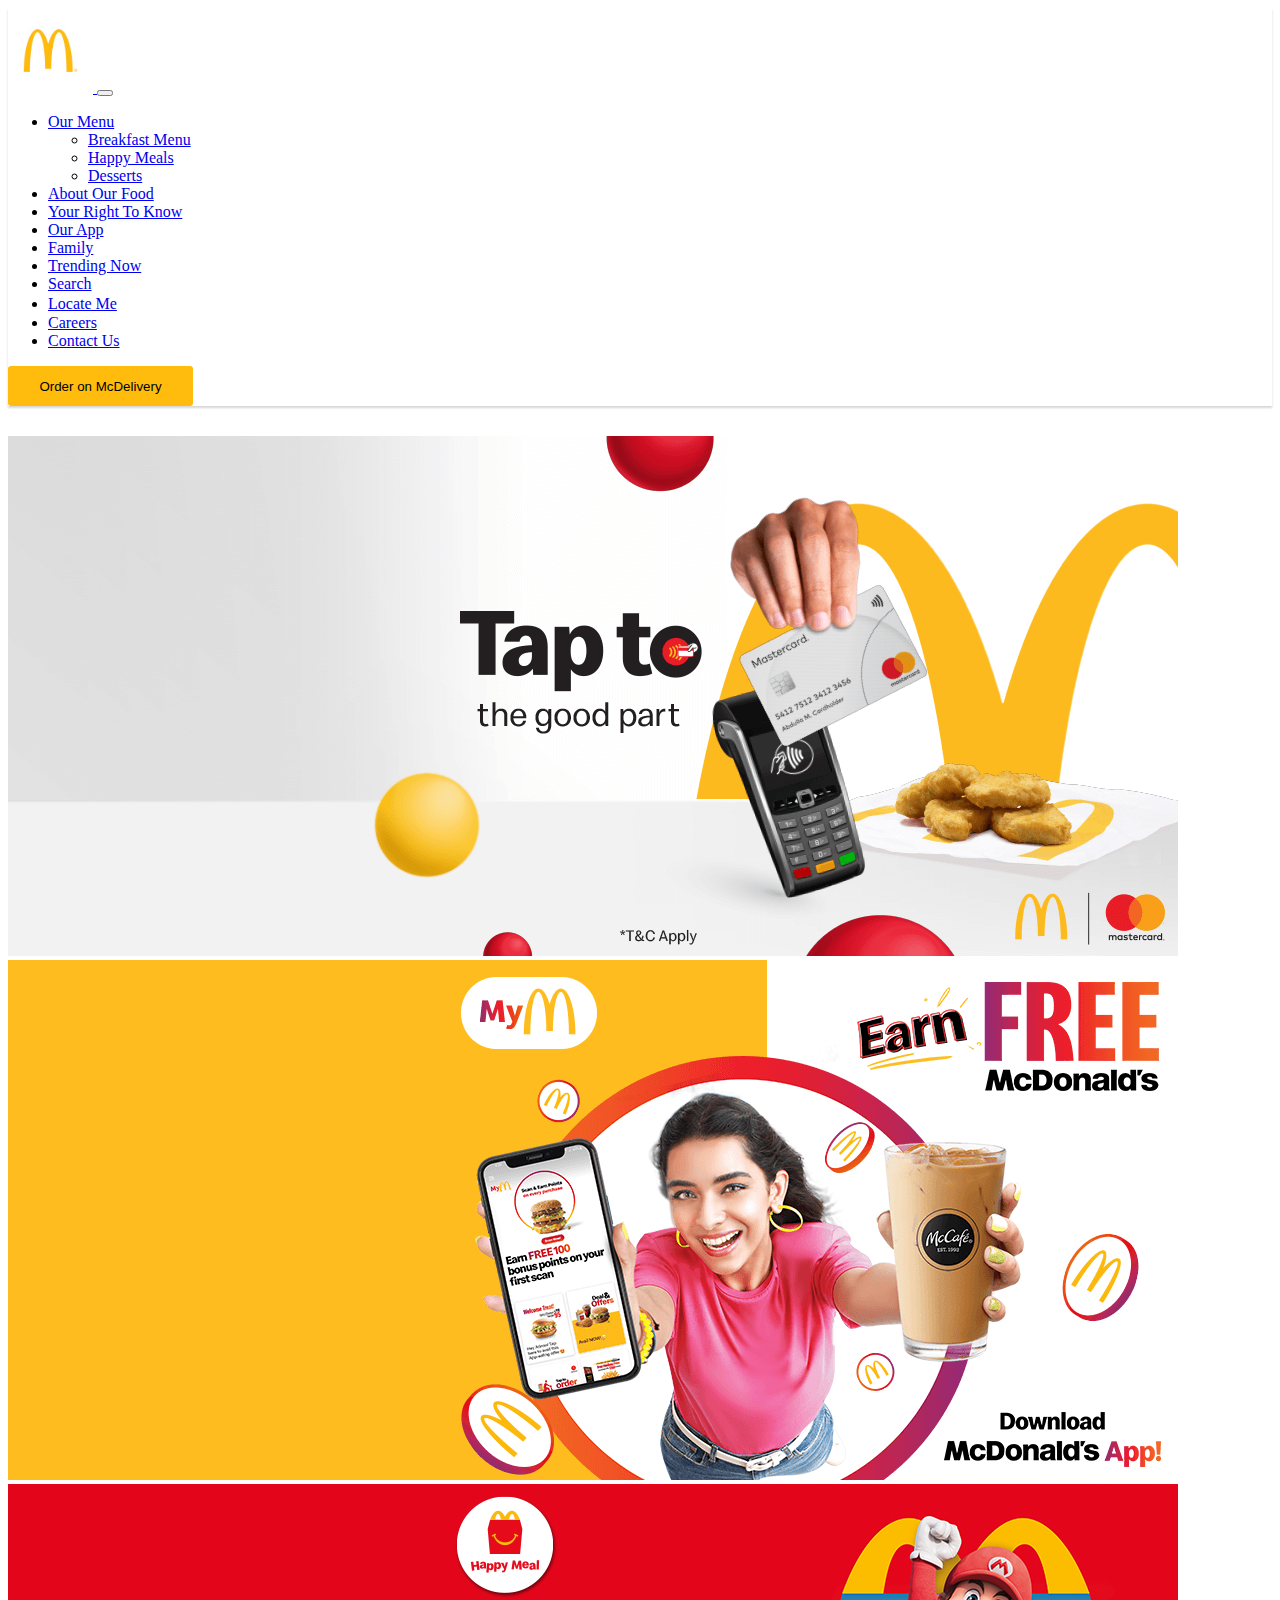
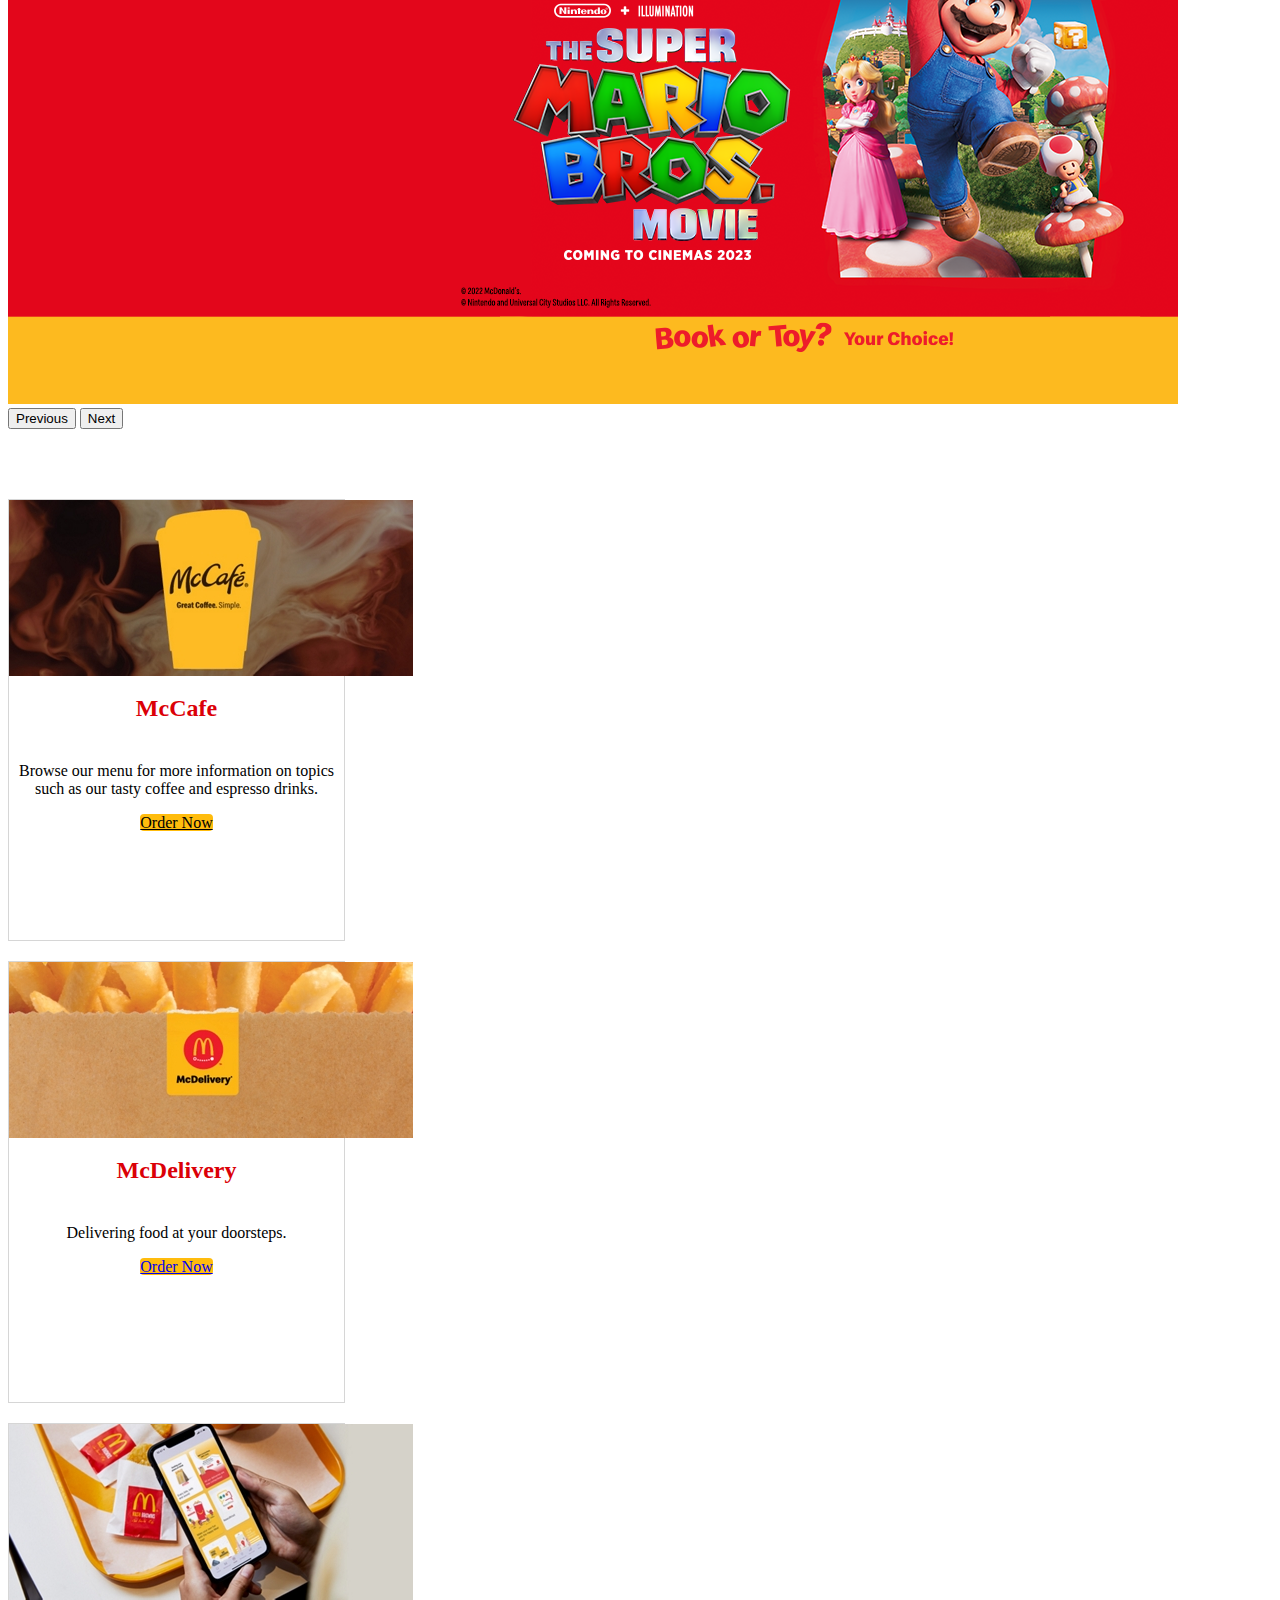
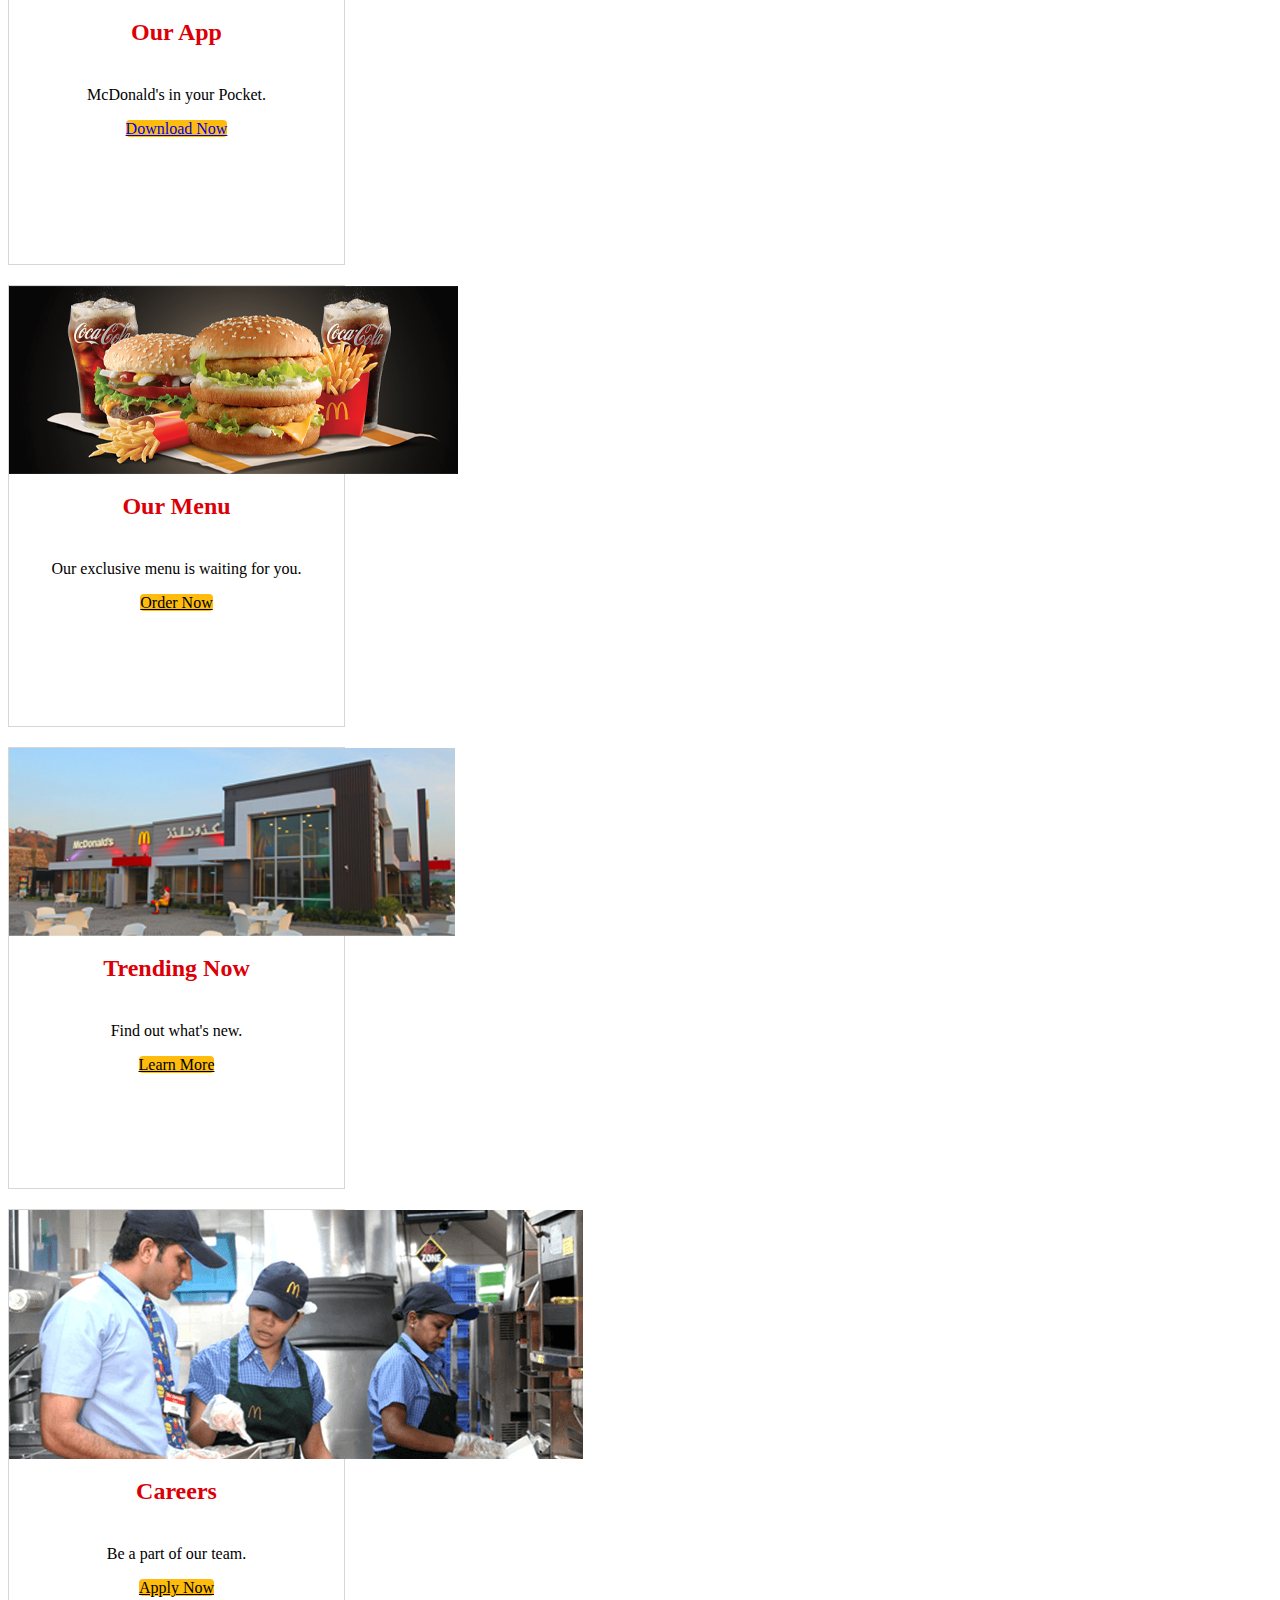
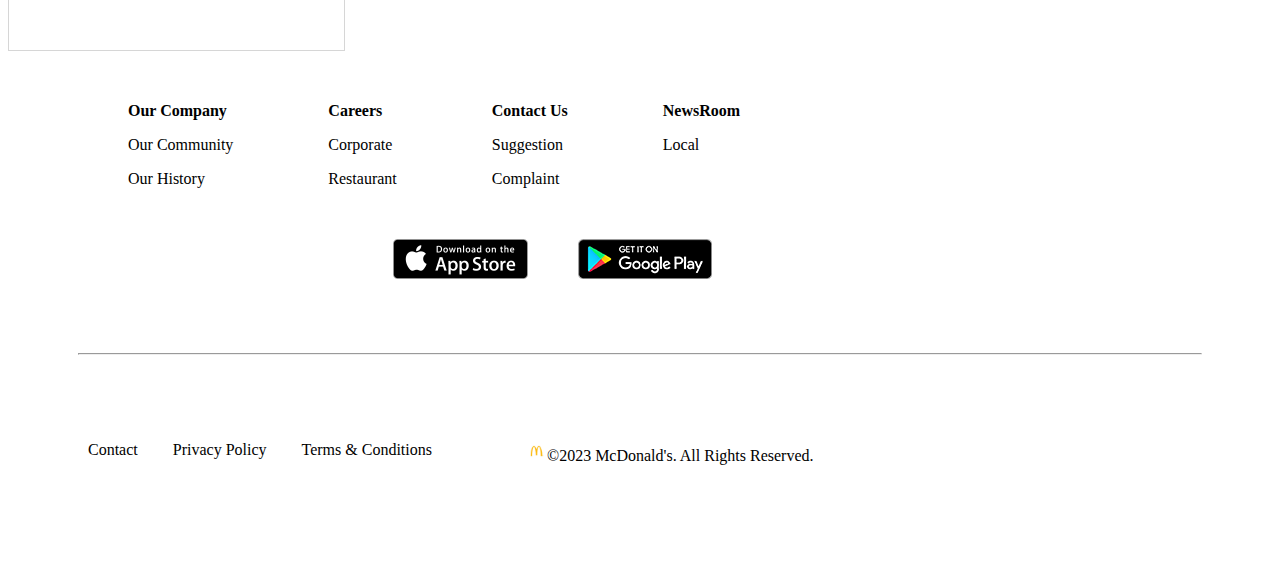
<file: index.html>
<!DOCTYPE html>
<html lang="en">
<head>
  <meta charset="UTF-8">
  <meta http-equiv="X-UA-Compatible" content="IE=edge">
  <meta name="viewport" content="width=device-width, initial-scale=1.0">
  <title>McDonald's</title>
  <link rel="website icon" type="webp" href="image/png.webp">
  <link href="https://cdn.jsdelivr.net/npm/bootstrap@5.3.0-alpha1/dist/css/bootstrap.min.css" rel="stylesheet"
      integrity="sha384-GLhlTQ8iRABdZLl6O3oVMWSktQOp6b7In1Zl3/Jr59b6EGGoI1aFkw7cmDA6j6gD" crossorigin="anonymous">
  <link rel="stylesheet" href="style.css">
  <link rel="stylesheet" href="https://cdnjs.cloudflare.com/ajax/libs/font-awesome/6.2.1/css/all.min.css" integrity="sha512-MV7K8+y+gLIBoVD59lQIYicR65iaqukzvf/nwasF0nqhPay5w/9lJmVM2hMDcnK1OnMGCdVK+iQrJ7lzPJQd1w==" crossorigin="anonymous" referrerpolicy="no-referrer" />
</head>
<body>
  <nav class="navbar navbar-expand-lg bg-body-tertiary">
    <div class="container-fluid">
      <a class="navbar-brand" href="#">
        <img src="image/MC.jpg" height="85">
      </a>
      <button class="navbar-toggler" type="button" data-bs-toggle="collapse" data-bs-target="#navbarText" aria-controls="navbarText" aria-expanded="false" aria-label="Toggle navigation">
        <span class="navbar-toggler-icon"></span>
      </button>
      <div class="collapse navbar-collapse" id="navbarText">
        <ul class="navbar-nav me-auto mb-2 mb-lg-0">
        </ul>
        <span class="navbar-text">
          <ul class="navbar-nav me-auto mb-2 mb-lg-0">
            <li class="nav-item dropdown">
              <a class="nav-link dropdown-toggle" href="#" role="button" data-bs-toggle="dropdown" aria-expanded="false">
                Our Menu
              </a>
              <ul class="dropdown-menu">
                <li><a class="dropdown-item" href="Breakfast Menu.html">Breakfast Menu</a></li>
                <li><a class="dropdown-item" href="HappyMeals.html">Happy Meals</a></li>
                <li><a class="dropdown-item" href="Desserts.html">Desserts</a></li>
              </ul>
            </li>
            <li class="nav-item">
              <a class="nav-link" href="#">About Our Food</a>
            </li>
            <li class="nav-item">
              <a class="nav-link" href="#">Your Right To Know</a>
            </li>
            <li class="nav-item">
              <a class="nav-link" href="#">Our App</a>
            </li>
            <li class="nav-item">
              <a class="nav-link" href="#">Family</a>
            </li>
            <li class="nav-item">
              <a class="nav-link" href="#">Trending Now</a>
            </li>
            <li class="nav-item">
              <a class="nav-link" href="#"><i class="fa-solid fa-magnifying-glass"></i> Search </a>
            </li>
            <li class="nav-item">
              <a class="nav-link" href="#"><i class="fa-solid fa-location-dot"></i> Locate Me </a>
            </li>
            <li class="nav-item">
              <a class="nav-link" href="#">Careers</a>
            </li>
            <li class="nav-item">
              <a class="nav-link" href="#">Contact Us</a>
            </li>
          </ul>
        </span>
        <button class="btn1">Order on McDelivery</button>
      </div>
    </div>
  </nav>
  <div id="carouselExampleAutoplaying" class="carousel slide" data-bs-ride="carousel">
    <div class="carousel-inner">
      <div class="carousel-item active">
        <img src="image/slider2.png" class="d-block w-100" alt="...">
      </div>
      <div class="carousel-item">
        <img src="image/slider1.png" class="d-block w-100" alt="...">
      </div>
      <div class="carousel-item">
        <img src="image/slider3.png" class="d-block w-100" alt="...">
      </div>
    </div>
    <button class="carousel-control-prev" type="button" data-bs-target="#carouselExampleAutoplaying" data-bs-slide="prev">
      <span class="carousel-control-prev-icon" aria-hidden="true"></span>
      <span class="visually-hidden">Previous</span>
    </button>
    <button class="carousel-control-next" type="button" data-bs-target="#carouselExampleAutoplaying" data-bs-slide="next">
      <span class="carousel-control-next-icon" aria-hidden="true"></span>
      <span class="visually-hidden">Next</span>
    </button>
  </div>
  <div class="container1">
    <div class="container">
      <div class="row">
        <div class="col">
          <div class="card" style="width: 18rem;">
            <img src="image/img1.jpg" class="card-img-top" alt="...">
            <div class="card-body">
              <h2 class="card-title">McCafe</h2>
              <p class="card-text">Browse our menu for more information on topics such as our tasty coffee and espresso drinks.</p>
              <center><a href="McCafé.html" class="btn btn-primary">Order Now</a></center>
            </div>
          </div>
        </div>
        <div class="col">
          <div class="card" style="width: 18rem;">
            <img src="image/img2.jpg" class="card-img-top" alt="...">
            <div class="card-body">
              <h2 class="card-title">McDelivery</h2>
              <p class="card-text">Delivering food at your doorsteps.</p>
              <center><a href="#" class="btn btn-primarypop">Order Now</a></center>
            </div>
          </div>
        </div>
        <div class="col">
          <div class="card" style="width: 18rem;">
            <img src="image/img3.jpg" class="card-img-top" alt="...">
            <div class="card-body">
              <h2 class="card-title">Our App</h2>
              <p class="card-text">McDonald's in your Pocket.</p>
              <center><a href="#" class="btn btn-primary1">Download Now</a></center>
            </div>
          </div>
        </div>
      </div>
    </div>
  </div>
  <div class="container">
    <div class="row">
      <div class="col">
        <div class="card" style="width: 18rem;">
          <img src="image/img4.png" class="card-img-top" alt="...">
          <div class="card-body">
            <h2 class="card-title">Our Menu</h2>
            <p class="card-text">Our exclusive menu is waiting for you.</p>
            <center><a href="Full Menu.html" class="btn btn-primary">Order Now</a></center>
          </div>
        </div>
      </div>
      <div class="col">
        <div class="card" style="width: 18rem;" >
          <img src="image/img5.png" class="card-img-top" alt="...">
          <div class="card-body">
            <h2 class="card-title">Trending Now</h2>
            <p class="card-text">Find out what's new.</p>
            <center><a href="#" class="btn btn-primary">Learn More</a></center>
          </div>
        </div>
      </div>
      <div class="col">
        <div class="card" style="width: 18rem;">
          <img src="image/img6.png" class="card-img-top" alt="...">
          <div class="card-body">
            <h2 class="card-title">Careers</h2>
            <p class="card-text">Be a part of our team.</p>
            <center><a href="#" class="btn btn-primary">Apply Now</a></center>
          </div>
        </div>
      </div>
    </div>
  </div>
  <div class="footer">
    <div class="footer1">
      <p><b>Our Company</b></p>
      <p>Our Community</p>
      <p>Our History</p>
    </div>
    <div class="footer2">
      <p><b>Careers</b></p>
      <p>Corporate</p>
      <p>Restaurant</p>
    </div>
    <div class="footer3">
      <p><b>Contact Us</b></p>
      <p>Suggestion</p>
      <p>Complaint</p>
    </div>
    <div class="footer4">
      <p><b>NewsRoom</b></p>
      <p>Local</p>
    </div>
  </div>
  <div class="footer5">
    <div class="footer6">
      <h3><a href="https://www.facebook.com/profile.php?id=100069290072988" target="_blank"><i class="fa-brands fa-facebook"></i></a></h3>
    </div>
    <div class="footer7">
      <h3><a href="https://twitter.com/" target="_blank"><i class="fa-brands fa-twitter"></i></a></h3>
    </div>
    <div class="footer8">
      <h3><a href="https://www.youtube.com/" target="_blank"><i class="fa-brands fa-youtube"></i></a></h3>
    </div>
    <div class="footer9">
      <h3><a href="https://www.instagram.com/" target="_blank"><i class="fa-brands fa-instagram"></i></a></h3>
    </div>
    <div class="footer10">
      <h3><i class="fa-brands fa-linkedin-in"></i></h3>
    </div>
    <div class="footer11">
      <h3><a href="https://www.tiktok.com/" target="_blank"><i class="fa-brands fa-tiktok"></i></a></h3>
    </div>
    <div class="footer12">
      <a href="https://www.apple.com/app-store/" target="_blank"><img src="image/app.png"></a>
    </div>
    <div class="footer13">
      <a href="https://play.google.com/store/apps?hl=en&gl=US&pli=1" target="_blank"><img src="image/google.png"></a> 
    </div>
  </div>
  <hr/ class="line">
  <div class="footer14">
    <div class="footer15">
      <p>Contact</p>
    </div>
    <div class="footer16">
      <p>Privacy Policy</p>
    </div>
    <div class="footer17">
      <p>Terms & Conditions</p>
    </div>
    <div class="footer18">
      <p><img src="image/MC.jpg" height="20">©2023 McDonald's. All Rights Reserved.</p>
    </div>
  </div>
  <a href="#"><i class="fa-solid fa-circle-chevron-up"></i></a>
  <script src="https://cdn.jsdelivr.net/npm/bootstrap@5.3.0-alpha1/dist/js/bootstrap.bundle.min.js" integrity="sha384-w76AqPfDkMBDXo30jS1Sgez6pr3x5MlQ1ZAGC+nuZB+EYdgRZgiwxhTBTkF7CXvN" crossorigin="anonymous"></script>
</body>
</html>
</file>
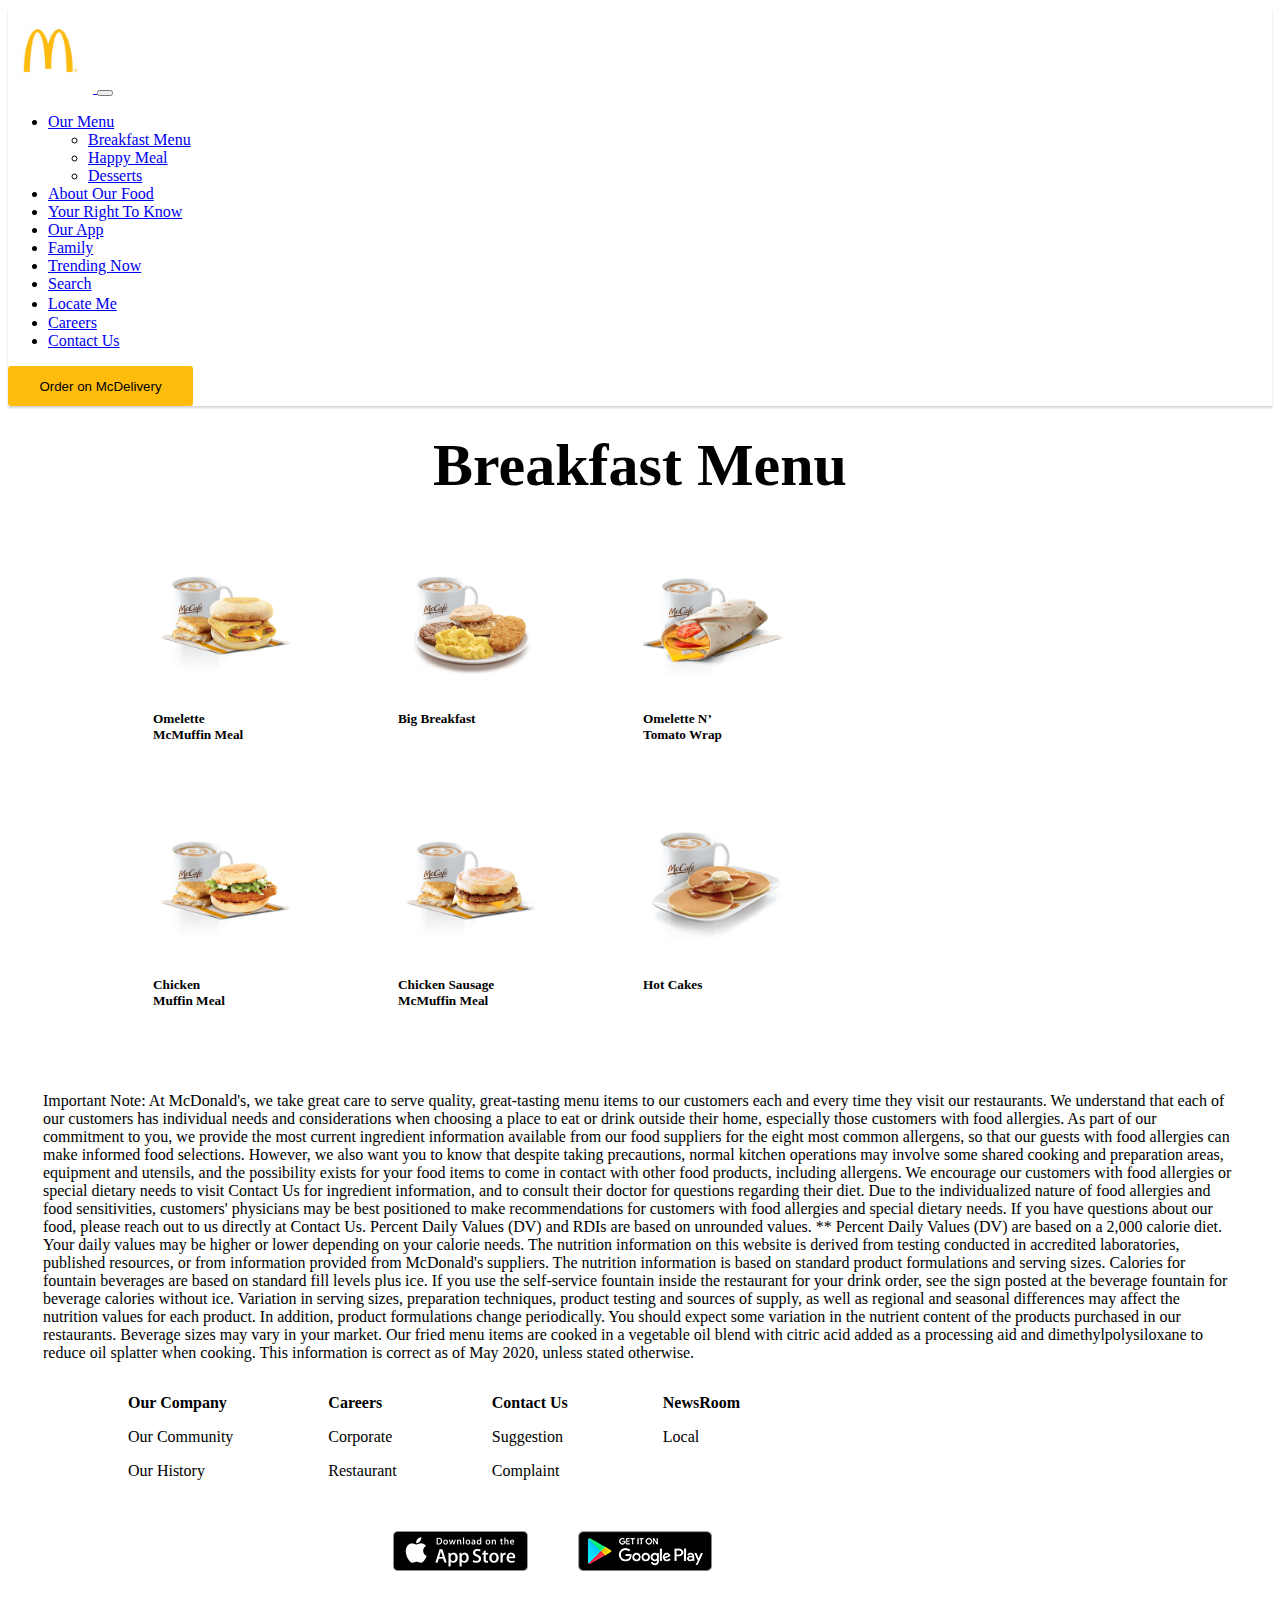
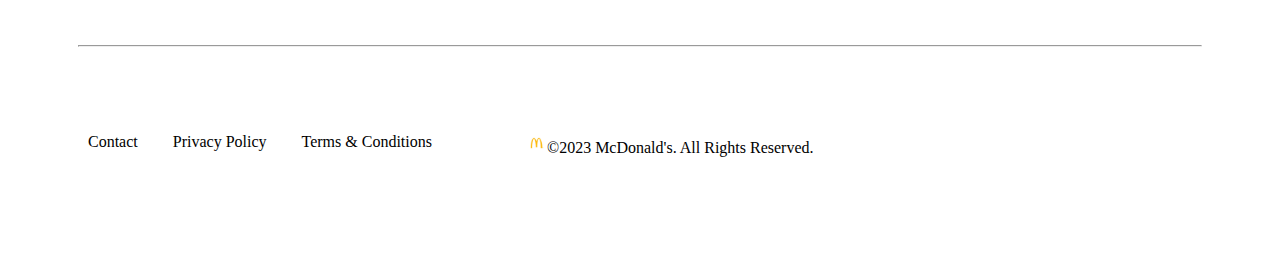
<file: Breakfast Menu.html>
<!DOCTYPE html>
<html lang="en">
<head>
    <meta charset="UTF-8">
    <meta http-equiv="X-UA-Compatible" content="IE=edge">
    <meta name="viewport" content="width=device-width, initial-scale=1.0">
    <title>McDonald's</title>
    <link rel="website icon" type="webp" href="image/png.webp">
    <link href="https://cdn.jsdelivr.net/npm/bootstrap@5.3.0-alpha1/dist/css/bootstrap.min.css" rel="stylesheet"
      integrity="sha384-GLhlTQ8iRABdZLl6O3oVMWSktQOp6b7In1Zl3/Jr59b6EGGoI1aFkw7cmDA6j6gD" crossorigin="anonymous">
  <link rel="stylesheet" href="style.css">
  <link rel="stylesheet" href="https://cdnjs.cloudflare.com/ajax/libs/font-awesome/6.2.1/css/all.min.css" integrity="sha512-MV7K8+y+gLIBoVD59lQIYicR65iaqukzvf/nwasF0nqhPay5w/9lJmVM2hMDcnK1OnMGCdVK+iQrJ7lzPJQd1w==" crossorigin="anonymous" referrerpolicy="no-referrer" />
</head>
<body>
    <nav class="navbar navbar-expand-lg bg-body-tertiary">
        <div class="container-fluid">
          <a class="navbar-brand" href="#">
            <img src="image/MC.jpg" height="85">
          </a>
          <button class="navbar-toggler" type="button" data-bs-toggle="collapse" data-bs-target="#navbarText" aria-controls="navbarText" aria-expanded="false" aria-label="Toggle navigation">
            <span class="navbar-toggler-icon"></span>
          </button>
          <div class="collapse navbar-collapse" id="navbarText">
            <ul class="navbar-nav me-auto mb-2 mb-lg-0">
            </ul>
            <span class="navbar-text">
              <ul class="navbar-nav me-auto mb-2 mb-lg-0">
                <li class="nav-item dropdown">
                  <a class="nav-link dropdown-toggle" href="#" role="button" data-bs-toggle="dropdown" aria-expanded="false">
                    Our Menu
                  </a>
                  <ul class="dropdown-menu">
                    <li><a class="dropdown-item" href="Breakfast Menu.html">Breakfast Menu</a></li>
                    <li><a class="dropdown-item" href="HappyMeals.html">Happy Meal </a></li>
                    <li><a class="dropdown-item" href="Desserts.html">Desserts</a></li>
                  </ul>
                </li>
                <li class="nav-item">
                  <a class="nav-link" href="#">About Our Food</a>
                </li>
                <li class="nav-item">
                  <a class="nav-link" href="#">Your Right To Know</a>
                </li>
                <li class="nav-item">
                  <a class="nav-link" href="#">Our App</a>
                </li>
                <li class="nav-item">
                  <a class="nav-link" href="#">Family</a>
                </li>
                <li class="nav-item">
                  <a class="nav-link" href="#">Trending Now</a>
                </li>
                <li class="nav-item">
                  <a class="nav-link" href="#"><i class="fa-solid fa-magnifying-glass"></i> Search </a>
                </li>
                <li class="nav-item">
                  <a class="nav-link" href="#"><i class="fa-solid fa-location-dot"></i> Locate Me </a>
                </li>
                <li class="nav-item">
                  <a class="nav-link" href="#">Careers</a>
                </li>
                <li class="nav-item">
                  <a class="nav-link" href="#">Contact Us</a>
                </li>
              </ul>
            </span>
            <button class="btn1">Order on McDelivery</button>
          </div>
        </div>
      </nav>
    <center><h1 class="bm">Breakfast Menu</h1></center>
    <div class="mcd">
        <div class="mcd1">
          <img src="image/mc1.png" height="140px">
          <h5>Omelette <br>McMuffin Meal</h5>
        </div>
        <div class="mcd2">
          <img src="image/mc2.png" height="140px">
          <h5>Big Breakfast</h5>
        </div>
        <div class="mcd3">
          <img src="image/mc3.png" height="140px">
          <h5>Omelette N’<br> Tomato Wrap</h5>
        </div>
    </div>
    <div class="mcd">
      <div class="mcd1">
        <img src="image/mc4.png" height="140px">
        <h5>Chicken<br> Muffin Meal</h5>
      </div>
      <div class="mcd2">
        <img src="image/mc5.png" height="140px">
        <h5>Chicken Sausage<br>McMuffin Meal</h5>
      </div>
      <div class="mcd3">
        <img src="image/mc6.png" height="140px">
        <h5>Hot Cakes</h5>
      </div>
  </div> 
  <div class="footer">
    <p>Important Note:
      At McDonald's, we take great care to serve quality, great-tasting menu items to our customers each and every time they visit our restaurants. We understand that each of our customers has individual needs and considerations when choosing a place to eat or drink outside their home, especially those customers with food allergies. As part of our commitment to you, we provide the most current ingredient information available from our food suppliers for the eight most common allergens, so that our guests with food allergies can make informed food selections. However, we also want you to know that despite taking precautions, normal kitchen operations may involve some shared cooking and preparation areas, equipment and utensils, and the possibility exists for your food items to come in contact with other food products, including allergens. We encourage our customers with food allergies or special dietary needs to visit Contact Us for ingredient information, and to consult their doctor for questions regarding their diet. Due to the individualized nature of food allergies and food sensitivities, customers' physicians may be best positioned to make recommendations for customers with food allergies and special dietary needs. If you have questions about our food, please reach out to us directly at Contact Us.
      
      Percent Daily Values (DV) and RDIs are based on unrounded values.
      
      ** Percent Daily Values (DV) are based on a 2,000 calorie diet. Your daily values may be higher or lower depending on your calorie needs.
      
      The nutrition information on this website is derived from testing conducted in accredited laboratories, published resources, or from information provided from McDonald's suppliers. The nutrition information is based on standard product formulations and serving sizes. Calories for fountain beverages are based on standard fill levels plus ice. If you use the self-service fountain inside the restaurant for your drink order, see the sign posted at the beverage fountain for beverage calories without ice. Variation in serving sizes, preparation techniques, product testing and sources of supply, as well as regional and seasonal differences may affect the nutrition values for each product. In addition, product formulations change periodically. You should expect some variation in the nutrient content of the products purchased in our restaurants. Beverage sizes may vary in your market. Our fried menu items are cooked in a vegetable oil blend with citric acid added as a processing aid and dimethylpolysiloxane to reduce oil splatter when cooking. This information is correct as of May 2020, unless stated otherwise.</p>
    <div class="footer1">
      <p><b>Our Company</b></p>
      <p>Our Community</p>
      <p>Our History</p>
    </div>
    <div class="footer2">
      <p><b>Careers</b></p>
      <p>Corporate</p>
      <p>Restaurant</p>
    </div>
    <div class="footer3">
      <p><b>Contact Us</b></p>
      <p>Suggestion</p>
      <p>Complaint</p>
    </div>
    <div class="footer4">
      <p><b>NewsRoom</b></p>
      <p>Local</p>
    </div>
  </div>
  <div class="footer5">
    <div class="footer6">
      <h3><a href="https://www.facebook.com/profile.php?id=100069290072988" target="_blank"><i class="fa-brands fa-facebook"></i></a></h3>
    </div>
    <div class="footer7">
      <h3><a href="https://twitter.com/" target="_blank"><i class="fa-brands fa-twitter"></i></a></h3>
    </div>
    <div class="footer8">
      <h3><a href="https://www.youtube.com/" target="_blank"><i class="fa-brands fa-youtube"></i></a></h3>
    </div>
    <div class="footer9">
      <h3><a href="https://www.instagram.com/" target="_blank"><i class="fa-brands fa-instagram"></i></a></h3>
    </div>
    <div class="footer10">
      <h3><i class="fa-brands fa-linkedin-in"></i></h3>
    </div>
    <div class="footer11">
      <h3><a href="https://www.tiktok.com/" target="_blank"><i class="fa-brands fa-tiktok"></i></a></h3>
    </div>
    <div class="footer12">
      <a href="https://www.apple.com/app-store/" target="_blank"><img src="image/app.png"></a>
    </div>
    <div class="footer13">
      <a href="https://play.google.com/store/apps?hl=en&gl=US&pli=1" target="_blank"><img src="image/google.png"></a> 
    </div>
  </div>
  <hr/ class="line">
  <div class="footer14">
    <div class="footer15">
      <p>Contact</p>
    </div>
    <div class="footer16">
      <p>Privacy Policy</p>
    </div>
    <div class="footer17">
      <p>Terms & Conditions</p>
    </div>
    <div class="footer18">
      <p><img src="image/MC.jpg" height="20">©2023 McDonald's. All Rights Reserved.</p>
    </div>
  </div>
  <a href="#"><i class="fa-solid fa-circle-chevron-up"></i></a> 

    <script src="https://cdn.jsdelivr.net/npm/bootstrap@5.3.0-alpha1/dist/js/bootstrap.bundle.min.js" integrity="sha384-w76AqPfDkMBDXo30jS1Sgez6pr3x5MlQ1ZAGC+nuZB+EYdgRZgiwxhTBTkF7CXvN" crossorigin="anonymous"></script>
</body>
</html>
</file>
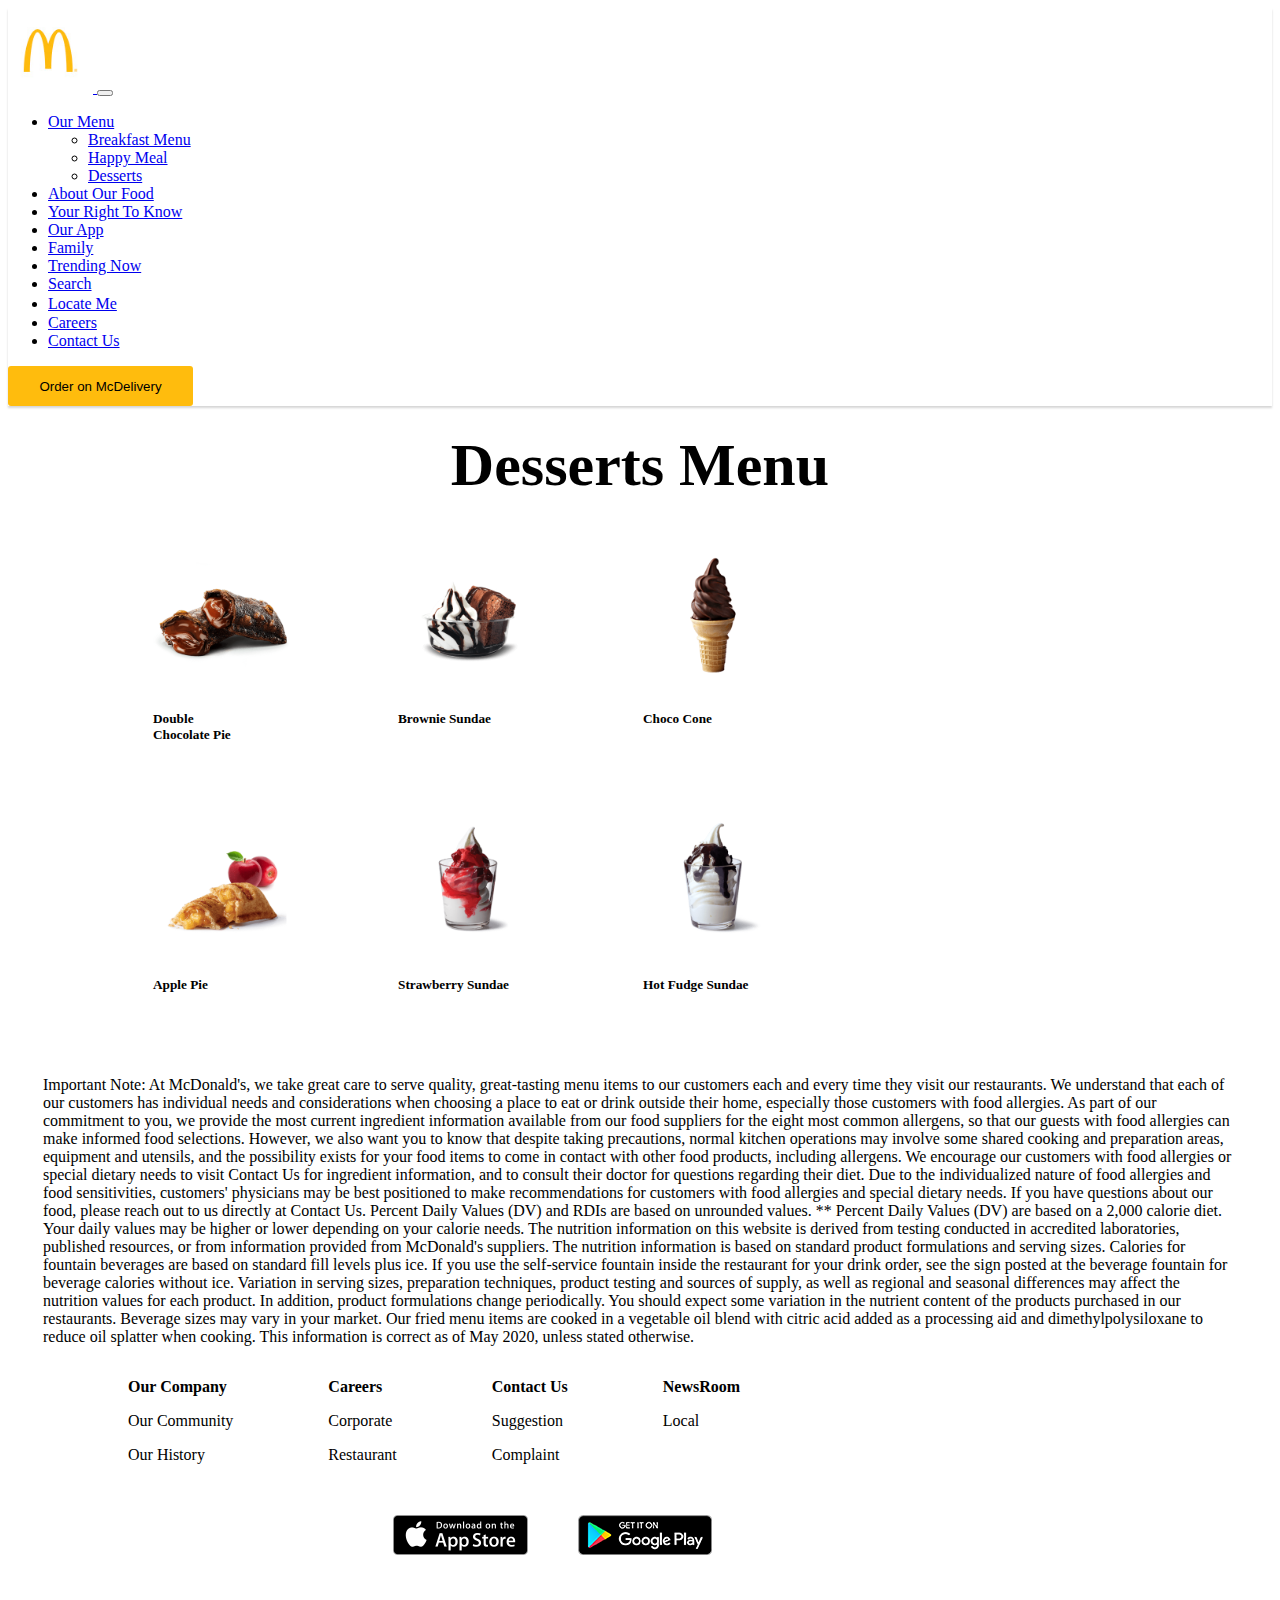
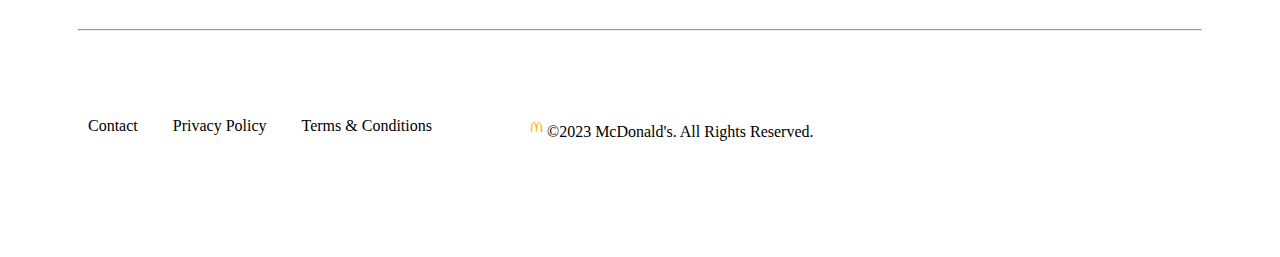
<file: Desserts.html>
<!DOCTYPE html>
<html lang="en">
<head>
    <meta charset="UTF-8">
    <meta http-equiv="X-UA-Compatible" content="IE=edge">
    <meta name="viewport" content="width=device-width, initial-scale=1.0">
    <title>McDonald's</title>
    <link rel="website icon" type="webp" href="image/png.webp">
    <link href="https://cdn.jsdelivr.net/npm/bootstrap@5.3.0-alpha1/dist/css/bootstrap.min.css" rel="stylesheet"
      integrity="sha384-GLhlTQ8iRABdZLl6O3oVMWSktQOp6b7In1Zl3/Jr59b6EGGoI1aFkw7cmDA6j6gD" crossorigin="anonymous">
  <link rel="stylesheet" href="style.css">
  <link rel="stylesheet" href="https://cdnjs.cloudflare.com/ajax/libs/font-awesome/6.2.1/css/all.min.css" integrity="sha512-MV7K8+y+gLIBoVD59lQIYicR65iaqukzvf/nwasF0nqhPay5w/9lJmVM2hMDcnK1OnMGCdVK+iQrJ7lzPJQd1w==" crossorigin="anonymous" referrerpolicy="no-referrer" />
</head>
<body>
    <nav class="navbar navbar-expand-lg bg-body-tertiary">
        <div class="container-fluid">
          <a class="navbar-brand" href="#">
            <img src="image/MC.jpg" height="85">
          </a>
          <button class="navbar-toggler" type="button" data-bs-toggle="collapse" data-bs-target="#navbarText" aria-controls="navbarText" aria-expanded="false" aria-label="Toggle navigation">
            <span class="navbar-toggler-icon"></span>
          </button>
          <div class="collapse navbar-collapse" id="navbarText">
            <ul class="navbar-nav me-auto mb-2 mb-lg-0">
            </ul>
            <span class="navbar-text">
              <ul class="navbar-nav me-auto mb-2 mb-lg-0">
                <li class="nav-item dropdown">
                  <a class="nav-link dropdown-toggle" href="#" role="button" data-bs-toggle="dropdown" aria-expanded="false">
                    Our Menu
                  </a>
                  <ul class="dropdown-menu">
                    <li><a class="dropdown-item" href="Breakfast Menu.html">Breakfast Menu</a></li>
                    <li><a class="dropdown-item" href="HappyMeals.html">Happy Meal</a></li>
                    <li><a class="dropdown-item" href="Desserts.html">Desserts</a></li>
                  </ul>
                </li>
                <li class="nav-item">
                  <a class="nav-link" href="#">About Our Food</a>
                </li>
                <li class="nav-item">
                  <a class="nav-link" href="#">Your Right To Know</a>
                </li>
                <li class="nav-item">
                  <a class="nav-link" href="#">Our App</a>
                </li>
                <li class="nav-item">
                  <a class="nav-link" href="#">Family</a>
                </li>
                <li class="nav-item">
                  <a class="nav-link" href="#">Trending Now</a>
                </li>
                <li class="nav-item">
                  <a class="nav-link" href="#"><i class="fa-solid fa-magnifying-glass"></i> Search </a>
                </li>
                <li class="nav-item">
                  <a class="nav-link" href="#"><i class="fa-solid fa-location-dot"></i> Locate Me </a>
                </li>
                <li class="nav-item">
                  <a class="nav-link" href="#">Careers</a>
                </li>
                <li class="nav-item">
                  <a class="nav-link" href="#">Contact Us</a>
                </li>
              </ul>
            </span>
            <button class="btn1">Order on McDelivery</button>
          </div>
        </div>
      </nav>
    <center><h1 class="bm">Desserts Menu</h1></center>
    <div class="mcd">
        <div class="mcd1">
          <img src="image/mc13.png" height="140px">
          <h5>Double<br> Chocolate Pie</h5>
        </div>
        <div class="mcd2">
          <img src="image/mc14.png" height="140px">
          <h5>Brownie Sundae</h5>
        </div>
        <div class="mcd3">
          <img src="image/mc15.png" height="140px">
          <h5>Choco Cone</h5>
        </div>
    </div>
    <div class="mcd">
      <div class="mcd1">
        <img src="image/mc16.png" height="140px">
        <h5>Apple Pie</h5>
      </div>
      <div class="mcd2">
        <img src="image/mc17.png" height="140px">
        <h5>Strawberry Sundae</h5>
      </div>
      <div class="mcd3">
        <img src="image/mc18.png" height="140px">
        <h5>Hot Fudge Sundae</h5>
      </div>
  </div> 
  <div class="footer">
    <p>Important Note:
      At McDonald's, we take great care to serve quality, great-tasting menu items to our customers each and every time they visit our restaurants. We understand that each of our customers has individual needs and considerations when choosing a place to eat or drink outside their home, especially those customers with food allergies. As part of our commitment to you, we provide the most current ingredient information available from our food suppliers for the eight most common allergens, so that our guests with food allergies can make informed food selections. However, we also want you to know that despite taking precautions, normal kitchen operations may involve some shared cooking and preparation areas, equipment and utensils, and the possibility exists for your food items to come in contact with other food products, including allergens. We encourage our customers with food allergies or special dietary needs to visit Contact Us for ingredient information, and to consult their doctor for questions regarding their diet. Due to the individualized nature of food allergies and food sensitivities, customers' physicians may be best positioned to make recommendations for customers with food allergies and special dietary needs. If you have questions about our food, please reach out to us directly at Contact Us.
      
      Percent Daily Values (DV) and RDIs are based on unrounded values.
      
      ** Percent Daily Values (DV) are based on a 2,000 calorie diet. Your daily values may be higher or lower depending on your calorie needs.
      
      The nutrition information on this website is derived from testing conducted in accredited laboratories, published resources, or from information provided from McDonald's suppliers. The nutrition information is based on standard product formulations and serving sizes. Calories for fountain beverages are based on standard fill levels plus ice. If you use the self-service fountain inside the restaurant for your drink order, see the sign posted at the beverage fountain for beverage calories without ice. Variation in serving sizes, preparation techniques, product testing and sources of supply, as well as regional and seasonal differences may affect the nutrition values for each product. In addition, product formulations change periodically. You should expect some variation in the nutrient content of the products purchased in our restaurants. Beverage sizes may vary in your market. Our fried menu items are cooked in a vegetable oil blend with citric acid added as a processing aid and dimethylpolysiloxane to reduce oil splatter when cooking. This information is correct as of May 2020, unless stated otherwise.</p>
    <div class="footer1">
      <p><b>Our Company</b></p>
      <p>Our Community</p>
      <p>Our History</p>
    </div>
    <div class="footer2">
      <p><b>Careers</b></p>
      <p>Corporate</p>
      <p>Restaurant</p>
    </div>
    <div class="footer3">
      <p><b>Contact Us</b></p>
      <p>Suggestion</p>
      <p>Complaint</p>
    </div>
    <div class="footer4">
      <p><b>NewsRoom</b></p>
      <p>Local</p>
    </div>
  </div>
  <div class="footer5">
    <div class="footer6">
      <h3><a href="https://www.facebook.com/profile.php?id=100069290072988" target="_blank"><i class="fa-brands fa-facebook"></i></a></h3>
    </div>
    <div class="footer7">
      <h3><a href="https://twitter.com/" target="_blank"><i class="fa-brands fa-twitter"></i></a></h3>
    </div>
    <div class="footer8">
      <h3><a href="https://www.youtube.com/" target="_blank"><i class="fa-brands fa-youtube"></i></a></h3>
    </div>
    <div class="footer9">
      <h3><a href="https://www.instagram.com/" target="_blank"><i class="fa-brands fa-instagram"></i></a></h3>
    </div>
    <div class="footer10">
      <h3><i class="fa-brands fa-linkedin-in"></i></h3>
    </div>
    <div class="footer11">
      <h3><a href="https://www.tiktok.com/" target="_blank"><i class="fa-brands fa-tiktok"></i></a></h3>
    </div>
    <div class="footer12">
      <a href="https://www.apple.com/app-store/" target="_blank"><img src="image/app.png"></a>
    </div>
    <div class="footer13">
      <a href="https://play.google.com/store/apps?hl=en&gl=US&pli=1" target="_blank"><img src="image/google.png"></a> 
    </div>
  </div>
  <hr/ class="line">
  <div class="footer14">
    <div class="footer15">
      <p>Contact</p>
    </div>
    <div class="footer16">
      <p>Privacy Policy</p>
    </div>
    <div class="footer17">
      <p>Terms & Conditions</p>
    </div>
    <div class="footer18">
      <p><img src="image/MC.jpg" height="20">©2023 McDonald's. All Rights Reserved.</p>
    </div>
  </div>
  <a href="#"><i class="fa-solid fa-circle-chevron-up"></i></a> 

    <script src="https://cdn.jsdelivr.net/npm/bootstrap@5.3.0-alpha1/dist/js/bootstrap.bundle.min.js" integrity="sha384-w76AqPfDkMBDXo30jS1Sgez6pr3x5MlQ1ZAGC+nuZB+EYdgRZgiwxhTBTkF7CXvN" crossorigin="anonymous"></script>
</body>
</html>
</file>
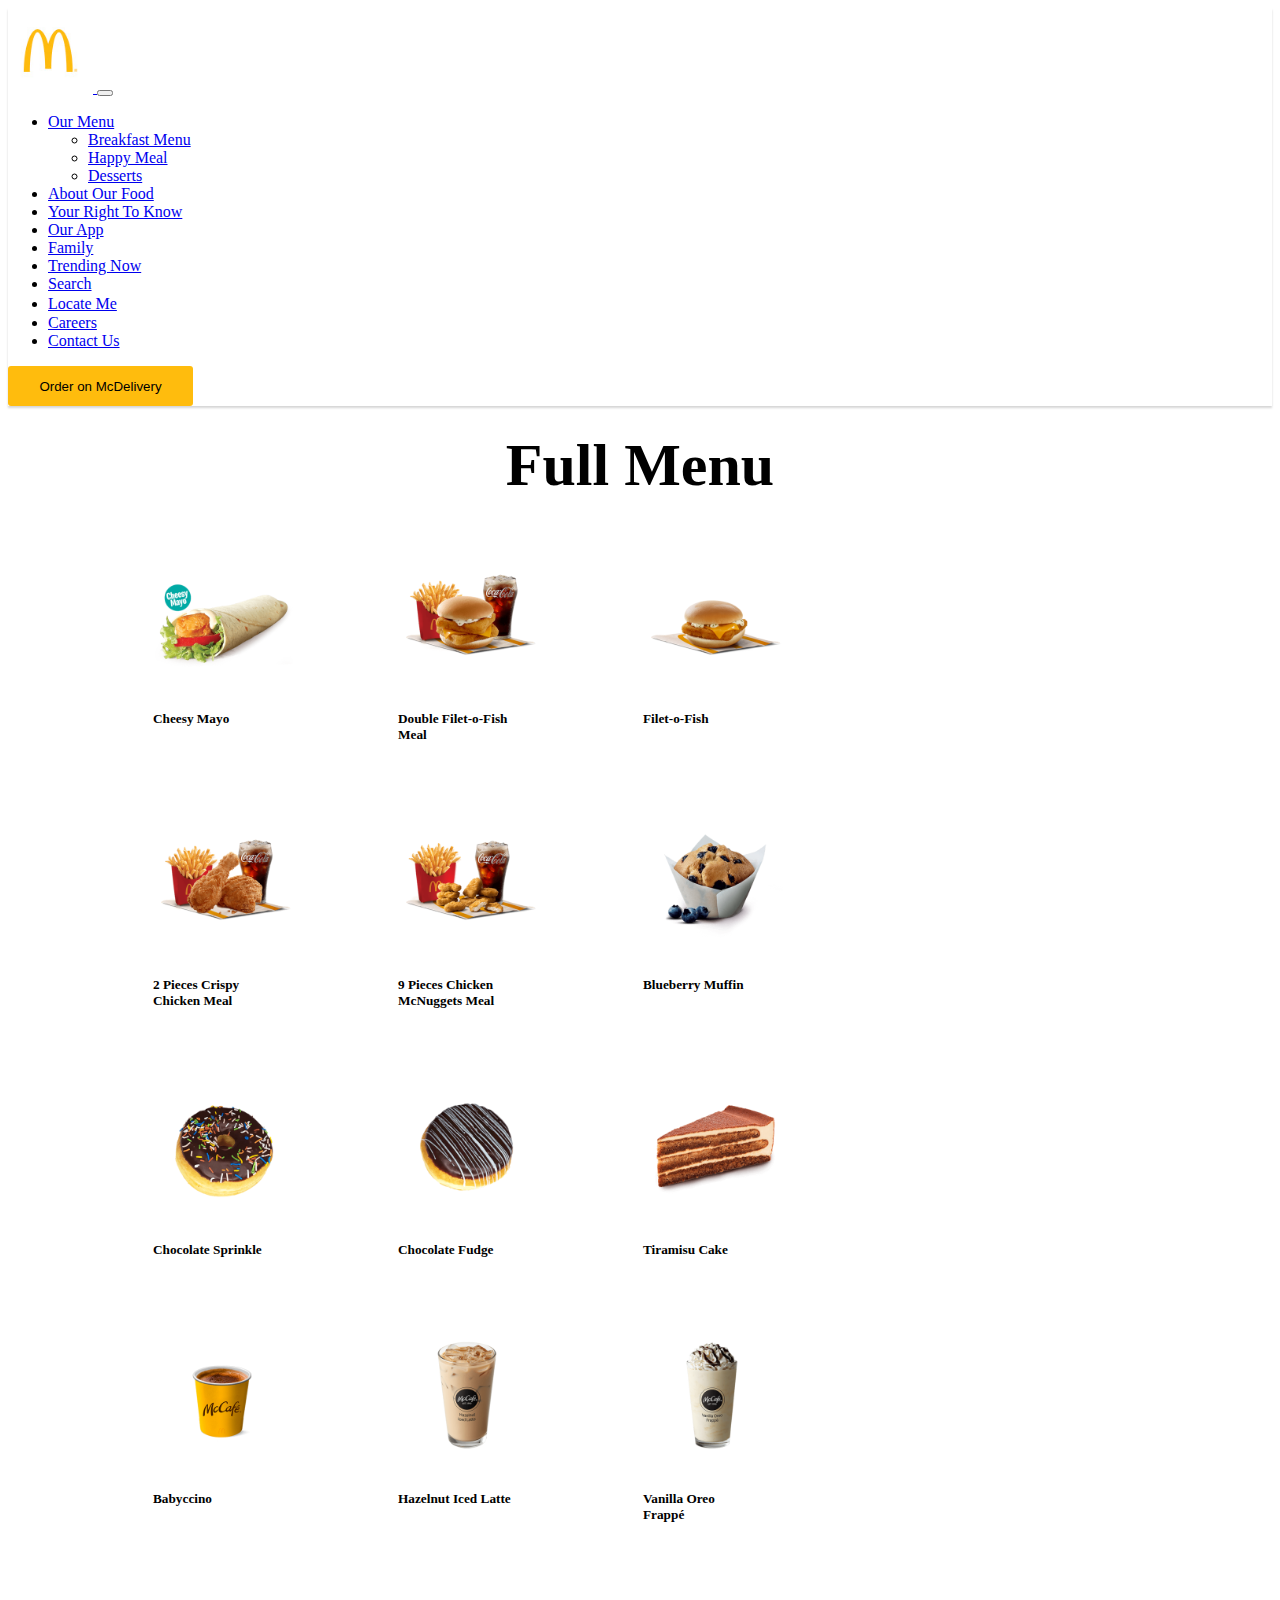
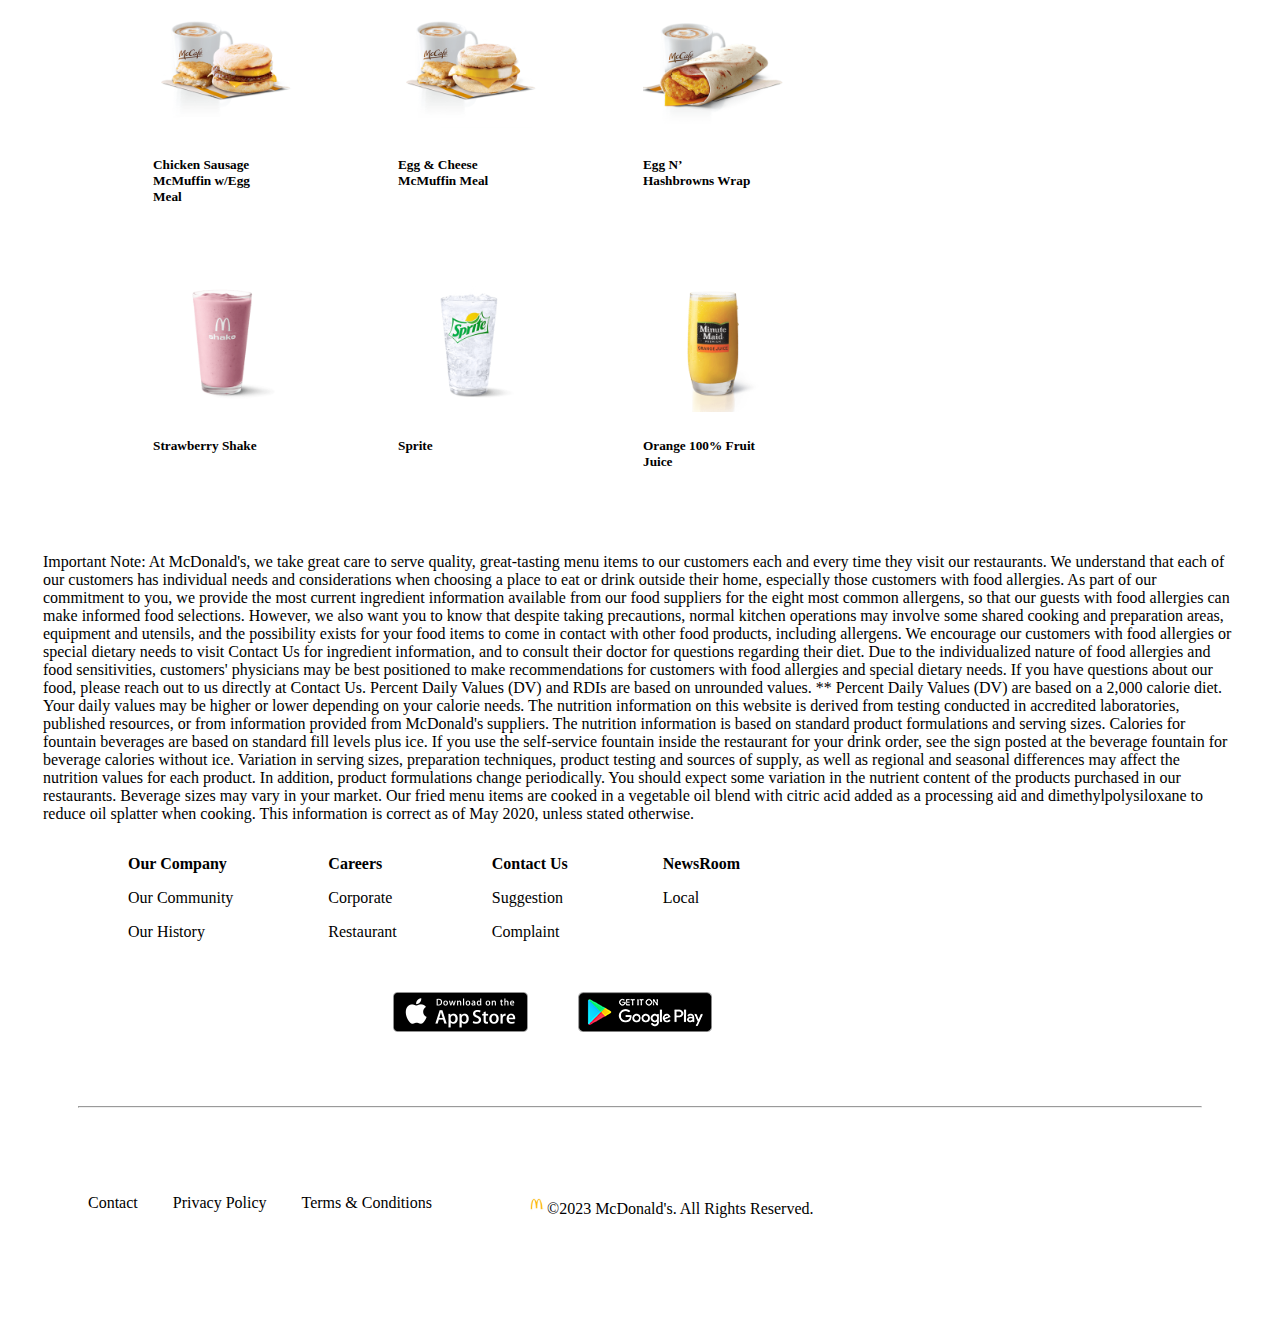
<file: Full Menu.html>
<!DOCTYPE html>
<html lang="en">
<head>
    <meta charset="UTF-8">
    <meta http-equiv="X-UA-Compatible" content="IE=edge">
    <meta name="viewport" content="width=device-width, initial-scale=1.0">
    <title>McDonald's</title>
    <link rel="website icon" type="webp" href="image/png.webp">
    <link href="https://cdn.jsdelivr.net/npm/bootstrap@5.3.0-alpha1/dist/css/bootstrap.min.css" rel="stylesheet"
      integrity="sha384-GLhlTQ8iRABdZLl6O3oVMWSktQOp6b7In1Zl3/Jr59b6EGGoI1aFkw7cmDA6j6gD" crossorigin="anonymous">
  <link rel="stylesheet" href="style.css">
  <link rel="stylesheet" href="https://cdnjs.cloudflare.com/ajax/libs/font-awesome/6.2.1/css/all.min.css" integrity="sha512-MV7K8+y+gLIBoVD59lQIYicR65iaqukzvf/nwasF0nqhPay5w/9lJmVM2hMDcnK1OnMGCdVK+iQrJ7lzPJQd1w==" crossorigin="anonymous" referrerpolicy="no-referrer" />
</head>
<body>
    <nav class="navbar navbar-expand-lg bg-body-tertiary">
        <div class="container-fluid">
          <a class="navbar-brand" href="#">
            <img src="image/MC.jpg" height="85">
          </a>
          <button class="navbar-toggler" type="button" data-bs-toggle="collapse" data-bs-target="#navbarText" aria-controls="navbarText" aria-expanded="false" aria-label="Toggle navigation">
            <span class="navbar-toggler-icon"></span>
          </button>
          <div class="collapse navbar-collapse" id="navbarText">
            <ul class="navbar-nav me-auto mb-2 mb-lg-0">
            </ul>
            <span class="navbar-text">
              <ul class="navbar-nav me-auto mb-2 mb-lg-0">
                <li class="nav-item dropdown">
                  <a class="nav-link dropdown-toggle" href="#" role="button" data-bs-toggle="dropdown" aria-expanded="false">
                    Our Menu
                  </a>
                  <ul class="dropdown-menu">
                    <li><a class="dropdown-item" href="Breakfast Menu.html">Breakfast Menu</a></li>
                    <li><a class="dropdown-item" href="HappyMeals.html">Happy Meal</a></li>
                    <li><a class="dropdown-item" href="Desserts.html">Desserts</a></li>
                  </ul>
                </li>
                <li class="nav-item">
                  <a class="nav-link" href="#">About Our Food</a>
                </li>
                <li class="nav-item">
                  <a class="nav-link" href="#">Your Right To Know</a>
                </li>
                <li class="nav-item">
                  <a class="nav-link" href="#">Our App</a>
                </li>
                <li class="nav-item">
                  <a class="nav-link" href="#">Family</a>
                </li>
                <li class="nav-item">
                  <a class="nav-link" href="#">Trending Now</a>
                </li>
                <li class="nav-item">
                  <a class="nav-link" href="#"><i class="fa-solid fa-magnifying-glass"></i> Search </a>
                </li>
                <li class="nav-item">
                  <a class="nav-link" href="#"><i class="fa-solid fa-location-dot"></i> Locate Me </a>
                </li>
                <li class="nav-item">
                  <a class="nav-link" href="#">Careers</a>
                </li>
                <li class="nav-item">
                  <a class="nav-link" href="#">Contact Us</a>
                </li>
              </ul>
            </span>
            <button class="btn1">Order on McDelivery</button>
          </div>
        </div>
      </nav>
    <center><h1 class="bm">Full Menu</h1></center>
    <div class="mcd">
        <div class="mcd1">
          <img src="image/mc26.png" height="140px">
          <h5>Cheesy Mayo</h5>
        </div>
        <div class="mcd2">
          <img src="image/mc27.png" height="140px">
          <h5>Double Filet-o-Fish<br> Meal</h5>
        </div>
        <div class="mcd3">
          <img src="image/mc28.png" height="140px">
          <h5>Filet-o-Fish</h5>
        </div>
    </div>
    <div class="mcd">
      <div class="mcd1">
        <img src="image/mc29.png" height="140px">
        <h5>2 Pieces Crispy<br> Chicken Meal</h5>
      </div>
      <div class="mcd2">
        <img src="image/mc30.png" height="140px">
        <h5>9 Pieces Chicken<br> McNuggets Meal</h5>
      </div>
      <div class="mcd3">
        <img src="image/mc31.png" height="140px">
        <h5>Blueberry Muffin</h5>
      </div>
  </div> 
  <div class="mcd">
    <div class="mcd1">
      <img src="image/mc32.png" height="140px">
      <h5>Chocolate Sprinkle</h5>
    </div>
    <div class="mcd2">
      <img src="image/mc33.png" height="140px">
      <h5>Chocolate Fudge</h5>
    </div>
    <div class="mcd3">
      <img src="image/mc34.png" height="140px">
      <h5>Tiramisu Cake</h5>
    </div>
</div> 
<div class="mcd">
    <div class="mcd1">
      <img src="image/mc36.png" height="140px">
      <h5>Babyccino</h5>
    </div>
    <div class="mcd2">
      <img src="image/mc37.png" height="140px">
      <h5>Hazelnut Iced Latte</h5>
    </div>
    <div class="mcd3">
      <img src="image/mc35.png" height="140px">
      <h5>Vanilla Oreo<br> Frappé</h5>
    </div>
</div> 
<div class="mcd">
  <div class="mcd1">
    <img src="image/mc38.png" height="140px">
    <h5>Chicken Sausage<br> McMuffin w/Egg<br> Meal</h5>
  </div>
  <div class="mcd2">
    <img src="image/mc39.png" height="140px">
    <h5>Egg & Cheese<br>McMuffin Meal</h5>
  </div>
  <div class="mcd3">
    <img src="image/mc40.png" height="140px">
    <h5>Egg N’<br> Hashbrowns Wrap</h5>
  </div>
</div> 
<div class="mcd">
  <div class="mcd1">
    <img src="image/mc41.png" height="140px">
    <h5>Strawberry Shake</h5>
  </div>
  <div class="mcd2">
    <img src="image/mc42.png" height="140px">
    <h5>Sprite</h5>
  </div>
  <div class="mcd3">
    <img src="image/mc43.png" height="140px">
    <h5>Orange 100% Fruit<br> Juice</h5>
  </div>
</div> 
  <div class="footer">
    <p>Important Note:
      At McDonald's, we take great care to serve quality, great-tasting menu items to our customers each and every time they visit our restaurants. We understand that each of our customers has individual needs and considerations when choosing a place to eat or drink outside their home, especially those customers with food allergies. As part of our commitment to you, we provide the most current ingredient information available from our food suppliers for the eight most common allergens, so that our guests with food allergies can make informed food selections. However, we also want you to know that despite taking precautions, normal kitchen operations may involve some shared cooking and preparation areas, equipment and utensils, and the possibility exists for your food items to come in contact with other food products, including allergens. We encourage our customers with food allergies or special dietary needs to visit Contact Us for ingredient information, and to consult their doctor for questions regarding their diet. Due to the individualized nature of food allergies and food sensitivities, customers' physicians may be best positioned to make recommendations for customers with food allergies and special dietary needs. If you have questions about our food, please reach out to us directly at Contact Us.
      
      Percent Daily Values (DV) and RDIs are based on unrounded values.
      
      ** Percent Daily Values (DV) are based on a 2,000 calorie diet. Your daily values may be higher or lower depending on your calorie needs.
      
      The nutrition information on this website is derived from testing conducted in accredited laboratories, published resources, or from information provided from McDonald's suppliers. The nutrition information is based on standard product formulations and serving sizes. Calories for fountain beverages are based on standard fill levels plus ice. If you use the self-service fountain inside the restaurant for your drink order, see the sign posted at the beverage fountain for beverage calories without ice. Variation in serving sizes, preparation techniques, product testing and sources of supply, as well as regional and seasonal differences may affect the nutrition values for each product. In addition, product formulations change periodically. You should expect some variation in the nutrient content of the products purchased in our restaurants. Beverage sizes may vary in your market. Our fried menu items are cooked in a vegetable oil blend with citric acid added as a processing aid and dimethylpolysiloxane to reduce oil splatter when cooking. This information is correct as of May 2020, unless stated otherwise.</p>
    <div class="footer1">
      <p><b>Our Company</b></p>
      <p>Our Community</p>
      <p>Our History</p>
    </div>
    <div class="footer2">
      <p><b>Careers</b></p>
      <p>Corporate</p>
      <p>Restaurant</p>
    </div>
    <div class="footer3">
      <p><b>Contact Us</b></p>
      <p>Suggestion</p>
      <p>Complaint</p>
    </div>
    <div class="footer4">
      <p><b>NewsRoom</b></p>
      <p>Local</p>
    </div>
  </div>
  <div class="footer5">
    <div class="footer6">
      <h3><a href="https://www.facebook.com/profile.php?id=100069290072988" target="_blank"><i class="fa-brands fa-facebook"></i></a></h3>
    </div>
    <div class="footer7">
      <h3><a href="https://twitter.com/" target="_blank"><i class="fa-brands fa-twitter"></i></a></h3>
    </div>
    <div class="footer8">
      <h3><a href="https://www.youtube.com/" target="_blank"><i class="fa-brands fa-youtube"></i></a></h3>
    </div>
    <div class="footer9">
      <h3><a href="https://www.instagram.com/" target="_blank"><i class="fa-brands fa-instagram"></i></a></h3>
    </div>
    <div class="footer10">
      <h3><i class="fa-brands fa-linkedin-in"></i></h3>
    </div>
    <div class="footer11">
      <h3><a href="https://www.tiktok.com/" target="_blank"><i class="fa-brands fa-tiktok"></i></a></h3>
    </div>
    <div class="footer12">
      <a href="https://www.apple.com/app-store/" target="_blank"><img src="image/app.png"></a>
    </div>
    <div class="footer13">
      <a href="https://play.google.com/store/apps?hl=en&gl=US&pli=1" target="_blank"><img src="image/google.png"></a> 
    </div>
  </div>
  <hr/ class="line">
  <div class="footer14">
    <div class="footer15">
      <p>Contact</p>
    </div>
    <div class="footer16">
      <p>Privacy Policy</p>
    </div>
    <div class="footer17">
      <p>Terms & Conditions</p>
    </div>
    <div class="footer18">
      <p><img src="image/MC.jpg" height="20">©2023 McDonald's. All Rights Reserved.</p>
    </div>
  </div>
  <a href="#"><i class="fa-solid fa-circle-chevron-up"></i></a> 

    <script src="https://cdn.jsdelivr.net/npm/bootstrap@5.3.0-alpha1/dist/js/bootstrap.bundle.min.js" integrity="sha384-w76AqPfDkMBDXo30jS1Sgez6pr3x5MlQ1ZAGC+nuZB+EYdgRZgiwxhTBTkF7CXvN" crossorigin="anonymous"></script>
</body>
</html>
</file>
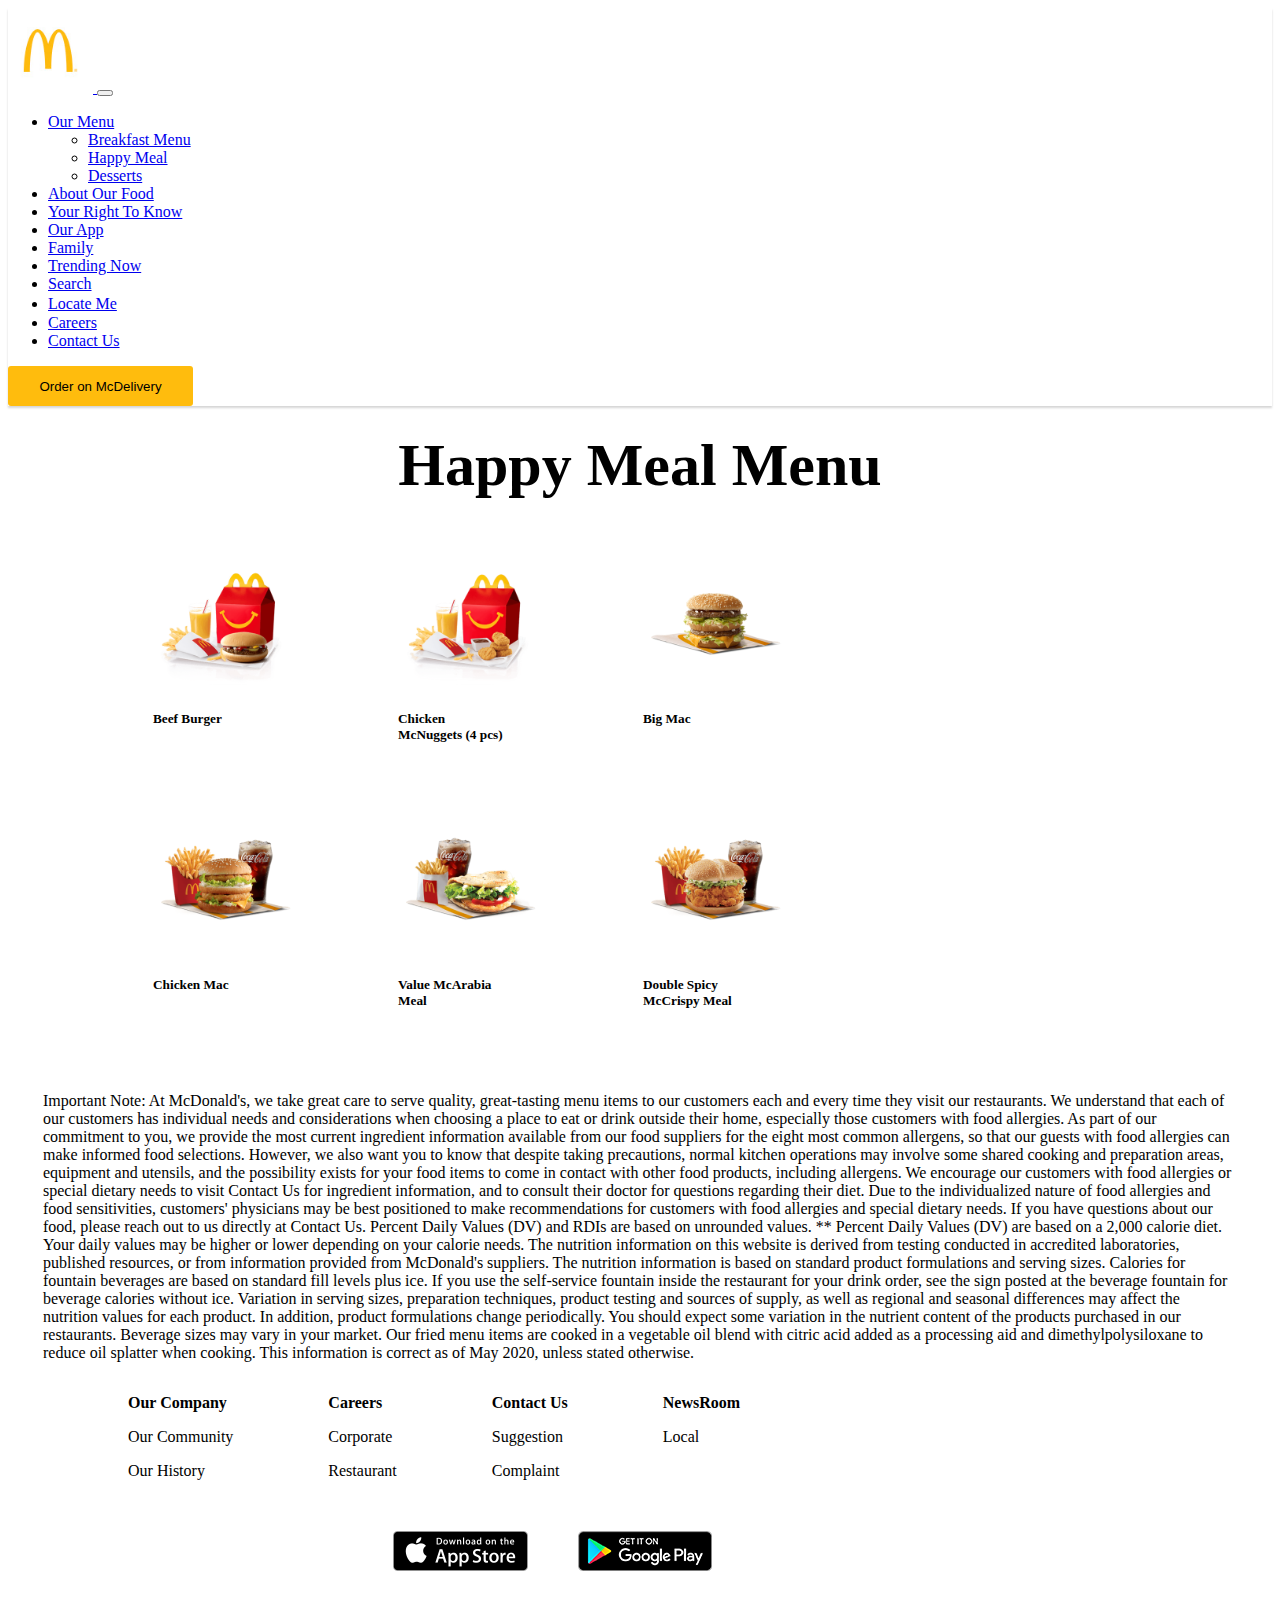
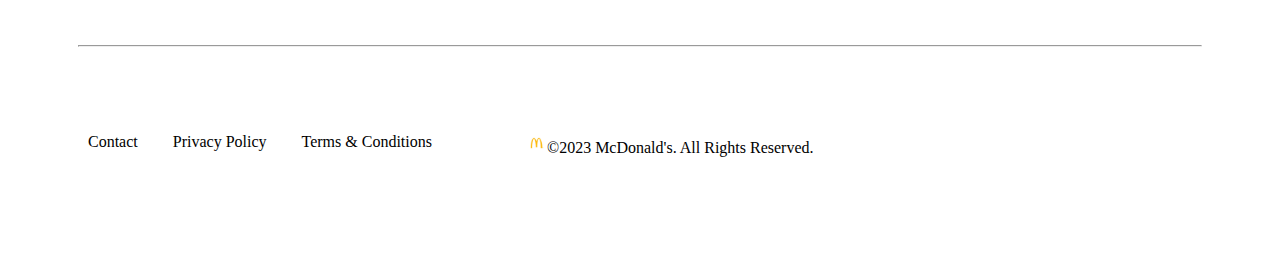
<file: HappyMeals.html>
<!DOCTYPE html>
<html lang="en">
<head>
    <meta charset="UTF-8">
    <meta http-equiv="X-UA-Compatible" content="IE=edge">
    <meta name="viewport" content="width=device-width, initial-scale=1.0">
    <title>McDonald's</title>
    <link rel="website icon" type="webp" href="image/png.webp">
    <link href="https://cdn.jsdelivr.net/npm/bootstrap@5.3.0-alpha1/dist/css/bootstrap.min.css" rel="stylesheet"
      integrity="sha384-GLhlTQ8iRABdZLl6O3oVMWSktQOp6b7In1Zl3/Jr59b6EGGoI1aFkw7cmDA6j6gD" crossorigin="anonymous">
  <link rel="stylesheet" href="style.css">
  <link rel="stylesheet" href="https://cdnjs.cloudflare.com/ajax/libs/font-awesome/6.2.1/css/all.min.css" integrity="sha512-MV7K8+y+gLIBoVD59lQIYicR65iaqukzvf/nwasF0nqhPay5w/9lJmVM2hMDcnK1OnMGCdVK+iQrJ7lzPJQd1w==" crossorigin="anonymous" referrerpolicy="no-referrer" />
</head>
<body>
    <nav class="navbar navbar-expand-lg bg-body-tertiary">
        <div class="container-fluid">
          <a class="navbar-brand" href="#">
            <img src="image/MC.jpg" height="85">
          </a>
          <button class="navbar-toggler" type="button" data-bs-toggle="collapse" data-bs-target="#navbarText" aria-controls="navbarText" aria-expanded="false" aria-label="Toggle navigation">
            <span class="navbar-toggler-icon"></span>
          </button>
          <div class="collapse navbar-collapse" id="navbarText">
            <ul class="navbar-nav me-auto mb-2 mb-lg-0">
            </ul>
            <span class="navbar-text">
              <ul class="navbar-nav me-auto mb-2 mb-lg-0">
                <li class="nav-item dropdown">
                  <a class="nav-link dropdown-toggle" href="#" role="button" data-bs-toggle="dropdown" aria-expanded="false">
                    Our Menu
                  </a>
                  <ul class="dropdown-menu">
                    <li><a class="dropdown-item" href="Breakfast Menu.html">Breakfast Menu</a></li>
                    <li><a class="dropdown-item" href="HappyMeals.html">Happy Meal</a></li>
                    <li><a class="dropdown-item" href="Desserts.html">Desserts</a></li>
                  </ul>
                </li>
                <li class="nav-item">
                  <a class="nav-link" href="#">About Our Food</a>
                </li>
                <li class="nav-item">
                  <a class="nav-link" href="#">Your Right To Know</a>
                </li>
                <li class="nav-item">
                  <a class="nav-link" href="#">Our App</a>
                </li>
                <li class="nav-item">
                  <a class="nav-link" href="#">Family</a>
                </li>
                <li class="nav-item">
                  <a class="nav-link" href="#">Trending Now</a>
                </li>
                <li class="nav-item">
                  <a class="nav-link" href="#"><i class="fa-solid fa-magnifying-glass"></i> Search </a>
                </li>
                <li class="nav-item">
                  <a class="nav-link" href="#"><i class="fa-solid fa-location-dot"></i> Locate Me </a>
                </li>
                <li class="nav-item">
                  <a class="nav-link" href="#">Careers</a>
                </li>
                <li class="nav-item">
                  <a class="nav-link" href="#">Contact Us</a>
                </li>
              </ul>
            </span>
            <button class="btn1">Order on McDelivery</button>
          </div>
        </div>
      </nav>
    <center><h1 class="bm">Happy Meal Menu</h1></center>
    <div class="mcd">
        <div class="mcd1">
          <img src="image/mc7.png" height="140px">
          <h5>Beef Burger</h5>
        </div>
        <div class="mcd2">
          <img src="image/mc8.png" height="140px">
          <h5>Chicken <br>McNuggets (4 pcs)</h5>
        </div>
        <div class="mcd3">
          <img src="image/mc9.png" height="140px">
          <h5>Big Mac</h5>
        </div>
    </div>
    <div class="mcd">
      <div class="mcd1">
        <img src="image/mc10.png" height="140px">
        <h5>Chicken Mac</h5>
      </div>
      <div class="mcd2">
        <img src="image/mc11.png" height="140px">
        <h5>Value McArabia<br> Meal</h5>
      </div>
      <div class="mcd3">
        <img src="image/mc12.png" height="140px">
        <h5>Double Spicy<br>McCrispy Meal</h5>
      </div>
  </div> 
  <div class="footer">
    <p>Important Note:
      At McDonald's, we take great care to serve quality, great-tasting menu items to our customers each and every time they visit our restaurants. We understand that each of our customers has individual needs and considerations when choosing a place to eat or drink outside their home, especially those customers with food allergies. As part of our commitment to you, we provide the most current ingredient information available from our food suppliers for the eight most common allergens, so that our guests with food allergies can make informed food selections. However, we also want you to know that despite taking precautions, normal kitchen operations may involve some shared cooking and preparation areas, equipment and utensils, and the possibility exists for your food items to come in contact with other food products, including allergens. We encourage our customers with food allergies or special dietary needs to visit Contact Us for ingredient information, and to consult their doctor for questions regarding their diet. Due to the individualized nature of food allergies and food sensitivities, customers' physicians may be best positioned to make recommendations for customers with food allergies and special dietary needs. If you have questions about our food, please reach out to us directly at Contact Us.
      
      Percent Daily Values (DV) and RDIs are based on unrounded values.
      
      ** Percent Daily Values (DV) are based on a 2,000 calorie diet. Your daily values may be higher or lower depending on your calorie needs.
      
      The nutrition information on this website is derived from testing conducted in accredited laboratories, published resources, or from information provided from McDonald's suppliers. The nutrition information is based on standard product formulations and serving sizes. Calories for fountain beverages are based on standard fill levels plus ice. If you use the self-service fountain inside the restaurant for your drink order, see the sign posted at the beverage fountain for beverage calories without ice. Variation in serving sizes, preparation techniques, product testing and sources of supply, as well as regional and seasonal differences may affect the nutrition values for each product. In addition, product formulations change periodically. You should expect some variation in the nutrient content of the products purchased in our restaurants. Beverage sizes may vary in your market. Our fried menu items are cooked in a vegetable oil blend with citric acid added as a processing aid and dimethylpolysiloxane to reduce oil splatter when cooking. This information is correct as of May 2020, unless stated otherwise.</p>
    <div class="footer1">
      <p><b>Our Company</b></p>
      <p>Our Community</p>
      <p>Our History</p>
    </div>
    <div class="footer2">
      <p><b>Careers</b></p>
      <p>Corporate</p>
      <p>Restaurant</p>
    </div>
    <div class="footer3">
      <p><b>Contact Us</b></p>
      <p>Suggestion</p>
      <p>Complaint</p>
    </div>
    <div class="footer4">
      <p><b>NewsRoom</b></p>
      <p>Local</p>
    </div>
  </div>
  <div class="footer5">
    <div class="footer6">
      <h3><a href="https://www.facebook.com/profile.php?id=100069290072988" target="_blank"><i class="fa-brands fa-facebook"></i></a></h3>
    </div>
    <div class="footer7">
      <h3><a href="https://twitter.com/" target="_blank"><i class="fa-brands fa-twitter"></i></a></h3>
    </div>
    <div class="footer8">
      <h3><a href="https://www.youtube.com/" target="_blank"><i class="fa-brands fa-youtube"></i></a></h3>
    </div>
    <div class="footer9">
      <h3><a href="https://www.instagram.com/" target="_blank"><i class="fa-brands fa-instagram"></i></a></h3>
    </div>
    <div class="footer10">
      <h3><i class="fa-brands fa-linkedin-in"></i></h3>
    </div>
    <div class="footer11">
      <h3><a href="https://www.tiktok.com/" target="_blank"><i class="fa-brands fa-tiktok"></i></a></h3>
    </div>
    <div class="footer12">
      <a href="https://www.apple.com/app-store/" target="_blank"><img src="image/app.png"></a>
    </div>
    <div class="footer13">
      <a href="https://play.google.com/store/apps?hl=en&gl=US&pli=1" target="_blank"><img src="image/google.png"></a> 
    </div>
  </div>
  <hr/ class="line">
  <div class="footer14">
    <div class="footer15">
      <p>Contact</p>
    </div>
    <div class="footer16">
      <p>Privacy Policy</p>
    </div>
    <div class="footer17">
      <p>Terms & Conditions</p>
    </div>
    <div class="footer18">
      <p><img src="image/MC.jpg" height="20">©2023 McDonald's. All Rights Reserved.</p>
    </div>
  </div>
  <a href="#"><i class="fa-solid fa-circle-chevron-up"></i></a> 

    <script src="https://cdn.jsdelivr.net/npm/bootstrap@5.3.0-alpha1/dist/js/bootstrap.bundle.min.js" integrity="sha384-w76AqPfDkMBDXo30jS1Sgez6pr3x5MlQ1ZAGC+nuZB+EYdgRZgiwxhTBTkF7CXvN" crossorigin="anonymous"></script>
</body>
</html>
</file>
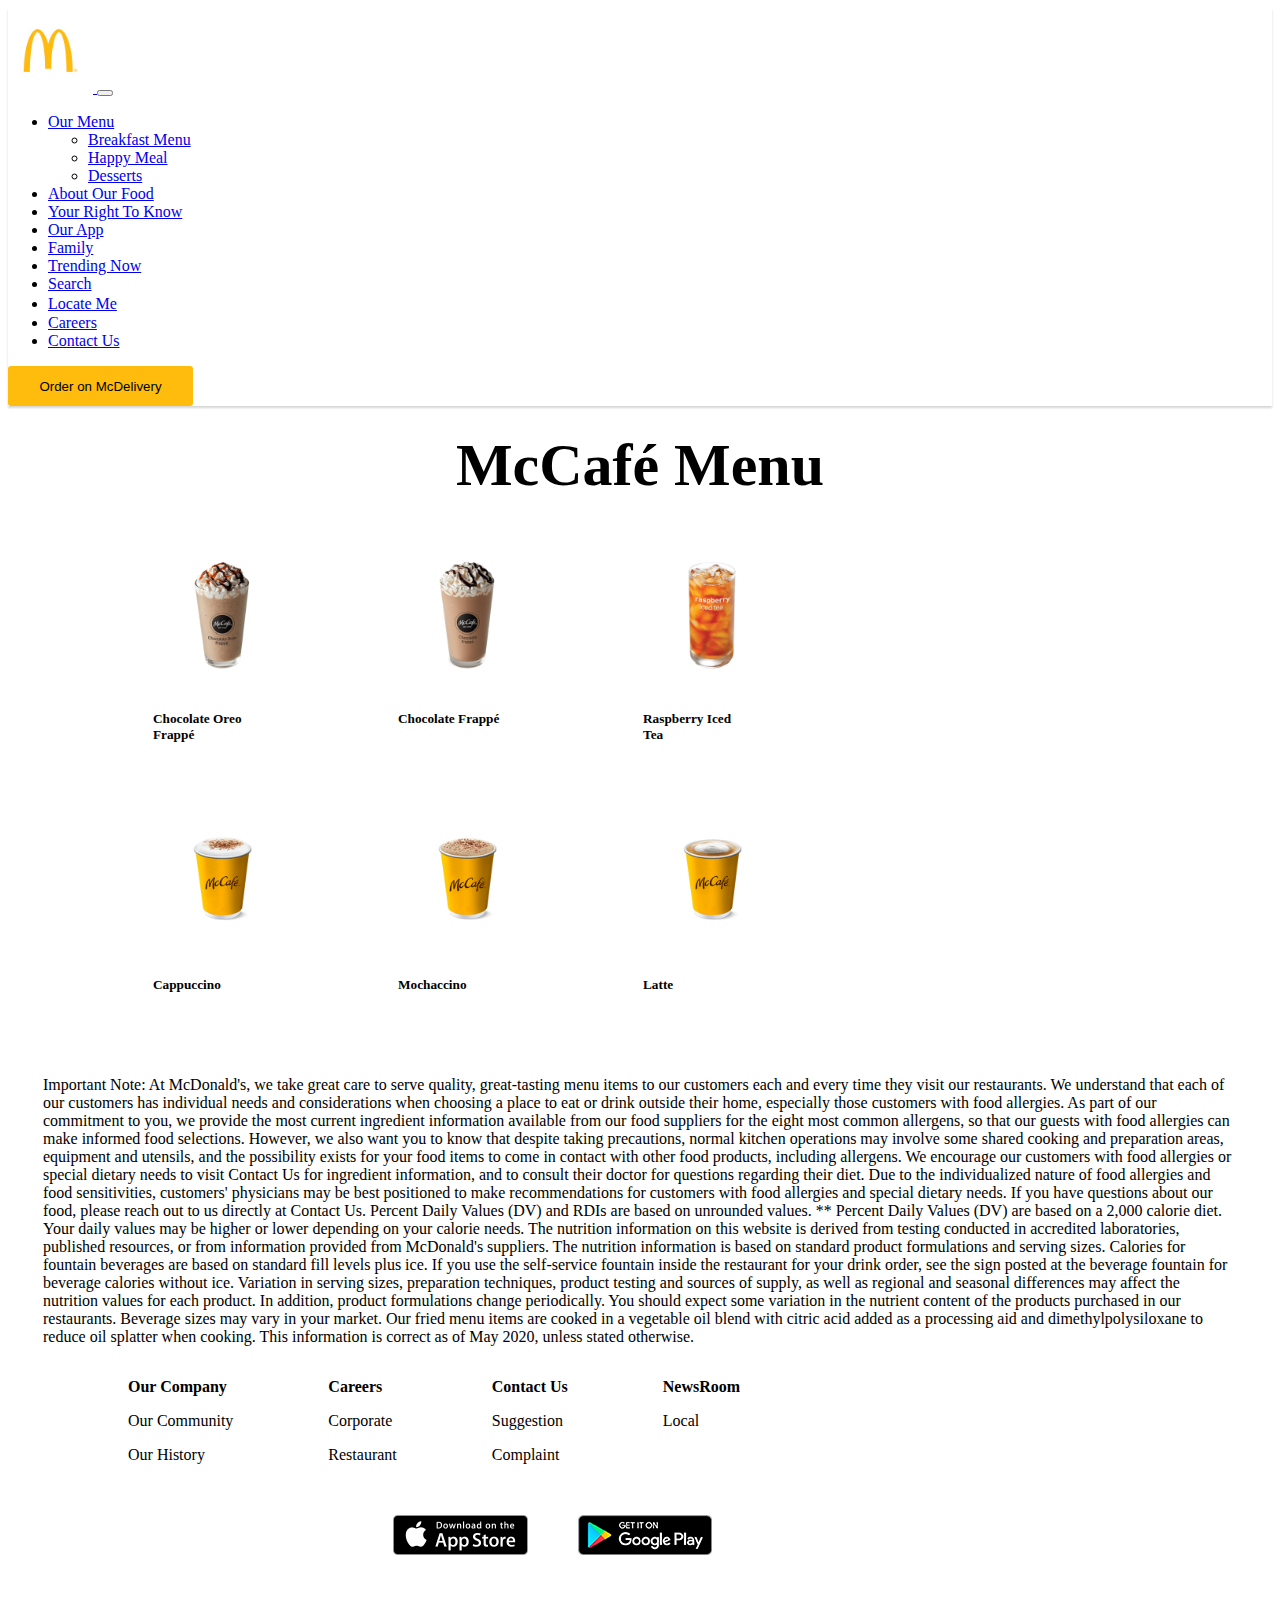
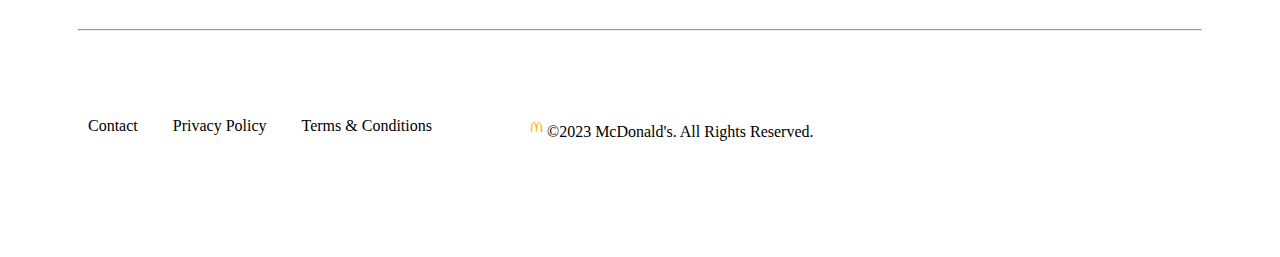
<file: McCafé.html>
<!DOCTYPE html>
<html lang="en">
<head>
    <meta charset="UTF-8">
    <meta http-equiv="X-UA-Compatible" content="IE=edge">
    <meta name="viewport" content="width=device-width, initial-scale=1.0">
    <title>McDonald's</title>
    <link rel="website icon" type="webp" href="image/png.webp">
    <link href="https://cdn.jsdelivr.net/npm/bootstrap@5.3.0-alpha1/dist/css/bootstrap.min.css" rel="stylesheet"
      integrity="sha384-GLhlTQ8iRABdZLl6O3oVMWSktQOp6b7In1Zl3/Jr59b6EGGoI1aFkw7cmDA6j6gD" crossorigin="anonymous">
  <link rel="stylesheet" href="style.css">
  <link rel="stylesheet" href="https://cdnjs.cloudflare.com/ajax/libs/font-awesome/6.2.1/css/all.min.css" integrity="sha512-MV7K8+y+gLIBoVD59lQIYicR65iaqukzvf/nwasF0nqhPay5w/9lJmVM2hMDcnK1OnMGCdVK+iQrJ7lzPJQd1w==" crossorigin="anonymous" referrerpolicy="no-referrer" />
</head>
<body>
    <nav class="navbar navbar-expand-lg bg-body-tertiary">
        <div class="container-fluid">
          <a class="navbar-brand" href="#">
            <img src="image/MC.jpg" height="85">
          </a>
          <button class="navbar-toggler" type="button" data-bs-toggle="collapse" data-bs-target="#navbarText" aria-controls="navbarText" aria-expanded="false" aria-label="Toggle navigation">
            <span class="navbar-toggler-icon"></span>
          </button>
          <div class="collapse navbar-collapse" id="navbarText">
            <ul class="navbar-nav me-auto mb-2 mb-lg-0">
            </ul>
            <span class="navbar-text">
              <ul class="navbar-nav me-auto mb-2 mb-lg-0">
                <li class="nav-item dropdown">
                  <a class="nav-link dropdown-toggle" href="#" role="button" data-bs-toggle="dropdown" aria-expanded="false">
                    Our Menu
                  </a>
                  <ul class="dropdown-menu">
                    <li><a class="dropdown-item" href="Breakfast Menu.html">Breakfast Menu</a></li>
                    <li><a class="dropdown-item" href="HappyMeals.html">Happy Meal</a></li>
                    <li><a class="dropdown-item" href="Desserts.html">Desserts</a></li>
                  </ul>
                </li>
                <li class="nav-item">
                  <a class="nav-link" href="#">About Our Food</a>
                </li>
                <li class="nav-item">
                  <a class="nav-link" href="#">Your Right To Know</a>
                </li>
                <li class="nav-item">
                  <a class="nav-link" href="#">Our App</a>
                </li>
                <li class="nav-item">
                  <a class="nav-link" href="#">Family</a>
                </li>
                <li class="nav-item">
                  <a class="nav-link" href="#">Trending Now</a>
                </li>
                <li class="nav-item">
                  <a class="nav-link" href="#"><i class="fa-solid fa-magnifying-glass"></i> Search </a>
                </li>
                <li class="nav-item">
                  <a class="nav-link" href="#"><i class="fa-solid fa-location-dot"></i> Locate Me </a>
                </li>
                <li class="nav-item">
                  <a class="nav-link" href="#">Careers</a>
                </li>
                <li class="nav-item">
                  <a class="nav-link" href="#">Contact Us</a>
                </li>
              </ul>
            </span>
            <button class="btn1">Order on McDelivery</button>
          </div>
        </div>
      </nav>
    <center><h1 class="bm">McCafé Menu</h1></center>
    <div class="mcd">
        <div class="mcd1">
          <img src="image/mc20.png" height="140px">
          <h5>Chocolate Oreo<br> Frappé</h5>
        </div>
        <div class="mcd2">
          <img src="image/mc21.png" height="140px">
          <h5>Chocolate Frappé</h5>
        </div>
        <div class="mcd3">
          <img src="image/mc22.png" height="140px">
          <h5>Raspberry Iced<br> Tea</h5>
        </div>
    </div>
    <div class="mcd">
      <div class="mcd1">
        <img src="image/mc23.png" height="140px">
        <h5>Cappuccino</h5>
      </div>
      <div class="mcd2">
        <img src="image/mc24.png" height="140px">
        <h5>Mochaccino</h5>
      </div>
      <div class="mcd3">
        <img src="image/mc25.png" height="140px">
        <h5>Latte</h5>
      </div>
  </div> 
  <div class="footer">
    <p>Important Note:
      At McDonald's, we take great care to serve quality, great-tasting menu items to our customers each and every time they visit our restaurants. We understand that each of our customers has individual needs and considerations when choosing a place to eat or drink outside their home, especially those customers with food allergies. As part of our commitment to you, we provide the most current ingredient information available from our food suppliers for the eight most common allergens, so that our guests with food allergies can make informed food selections. However, we also want you to know that despite taking precautions, normal kitchen operations may involve some shared cooking and preparation areas, equipment and utensils, and the possibility exists for your food items to come in contact with other food products, including allergens. We encourage our customers with food allergies or special dietary needs to visit Contact Us for ingredient information, and to consult their doctor for questions regarding their diet. Due to the individualized nature of food allergies and food sensitivities, customers' physicians may be best positioned to make recommendations for customers with food allergies and special dietary needs. If you have questions about our food, please reach out to us directly at Contact Us.
      
      Percent Daily Values (DV) and RDIs are based on unrounded values.
      
      ** Percent Daily Values (DV) are based on a 2,000 calorie diet. Your daily values may be higher or lower depending on your calorie needs.
      
      The nutrition information on this website is derived from testing conducted in accredited laboratories, published resources, or from information provided from McDonald's suppliers. The nutrition information is based on standard product formulations and serving sizes. Calories for fountain beverages are based on standard fill levels plus ice. If you use the self-service fountain inside the restaurant for your drink order, see the sign posted at the beverage fountain for beverage calories without ice. Variation in serving sizes, preparation techniques, product testing and sources of supply, as well as regional and seasonal differences may affect the nutrition values for each product. In addition, product formulations change periodically. You should expect some variation in the nutrient content of the products purchased in our restaurants. Beverage sizes may vary in your market. Our fried menu items are cooked in a vegetable oil blend with citric acid added as a processing aid and dimethylpolysiloxane to reduce oil splatter when cooking. This information is correct as of May 2020, unless stated otherwise.</p>
    <div class="footer1">
      <p><b>Our Company</b></p>
      <p>Our Community</p>
      <p>Our History</p>
    </div>
    <div class="footer2">
      <p><b>Careers</b></p>
      <p>Corporate</p>
      <p>Restaurant</p>
    </div>
    <div class="footer3">
      <p><b>Contact Us</b></p>
      <p>Suggestion</p>
      <p>Complaint</p>
    </div>
    <div class="footer4">
      <p><b>NewsRoom</b></p>
      <p>Local</p>
    </div>
  </div>
  <div class="footer5">
    <div class="footer6">
      <h3><a href="https://www.facebook.com/profile.php?id=100069290072988" target="_blank"><i class="fa-brands fa-facebook"></i></a></h3>
    </div>
    <div class="footer7">
      <h3><a href="https://twitter.com/" target="_blank"><i class="fa-brands fa-twitter"></i></a></h3>
    </div>
    <div class="footer8">
      <h3><a href="https://www.youtube.com/" target="_blank"><i class="fa-brands fa-youtube"></i></a></h3>
    </div>
    <div class="footer9">
      <h3><a href="https://www.instagram.com/" target="_blank"><i class="fa-brands fa-instagram"></i></a></h3>
    </div>
    <div class="footer10">
      <h3><i class="fa-brands fa-linkedin-in"></i></h3>
    </div>
    <div class="footer11">
      <h3><a href="https://www.tiktok.com/" target="_blank"><i class="fa-brands fa-tiktok"></i></a></h3>
    </div>
    <div class="footer12">
      <a href="https://www.apple.com/app-store/" target="_blank"><img src="image/app.png"></a>
    </div>
    <div class="footer13">
      <a href="https://play.google.com/store/apps?hl=en&gl=US&pli=1" target="_blank"><img src="image/google.png"></a> 
    </div>
  </div>
  <hr/ class="line">
  <div class="footer14">
    <div class="footer15">
      <p>Contact</p>
    </div>
    <div class="footer16">
      <p>Privacy Policy</p>
    </div>
    <div class="footer17">
      <p>Terms & Conditions</p>
    </div>
    <div class="footer18">
      <p><img src="image/MC.jpg" height="20">©2023 McDonald's. All Rights Reserved.</p>
    </div>
  </div>
  <a href="#"><i class="fa-solid fa-circle-chevron-up"></i></a> 

    <script src="https://cdn.jsdelivr.net/npm/bootstrap@5.3.0-alpha1/dist/js/bootstrap.bundle.min.js" integrity="sha384-w76AqPfDkMBDXo30jS1Sgez6pr3x5MlQ1ZAGC+nuZB+EYdgRZgiwxhTBTkF7CXvN" crossorigin="anonymous"></script>
</body>
</html>
</file>
<file: style.css>
.navbar{
    background-color: white !important;
    box-shadow: 0px 2px 2px #d6d6d6;

}
.nav-link:hover{
    color: #db0007 !important;
}
.fa-location-dot{
    color: red;
    font-size: 18px;
}
.btn1{
    background-color: #ffbc0d !important;
    border: none;
    height: 40px;
    border-radius: 3px;
    padding: 5px;
    width: 185px;
}

.carousel-inner{
    margin-top: 30px;
}
.card{
    margin-bottom: 20px;
    width: 335px !important;
    height: 440px !important;
    border: 1px solid #d6d6d6 ;
}
.container1{
    margin-top: 70px;
}
.card-title{
    color:#db0007;
    font-weight: 800 !important;
    text-align: center;
    margin-top: 15px;
}
.card-text{
    text-align: center;
    margin-top: 40px;
}
.btn-primarypop{
    margin-top: 50px;
    background-color: #ffbc0d;
    width: 129px;
    height: 40px;
    border-radius: 4px;
}
.btn-primary {
    background-color: #ffbc0d;
    color: black;
    border: none;
    width: 129px;
    height: 40px;
    border-radius: 4px;
}
.btn-primary1{
    width:139 ;
    background-color: #ffbc0d;
    margin-top: 50px;
    height: 40px;
    border-radius: 4px;
}
.footer{
    display: flex;
    margin: 35px;
    flex-wrap: wrap;
}
.footer1{
    padding-left: 85px;
}
.footer2{
    padding-left: 95px;
}
.footer3{
    padding-left: 95px;
}
.footer4{
    padding-left: 95px;
}
.footer5{
    
    display: flex;
    flex-wrap: wrap;
    padding-left: 75px;
}
.footer6{
    padding-left: 45px;
}
.footer7,.footer8,.footer9,.footer10,.footer11{
    padding-left: 45px;
}
.footer12{
    padding-left: 30px;
    flex-wrap: wrap;
}
.footer13{
    padding-left: 30px;
}
.line{
    margin: 70px;
}
.footer14{
    display: flex;
    margin: 45px;
    flex-wrap: wrap;
}
.footer15,.footer16,.footer17{
    padding-left: 35px;
}
.footer18{
    padding-left: 95px;
}
.fa-circle-chevron-up{
    color: #db0007;
    padding-left: 75px;
    font-size: 40px;
}
.bm{
    margin-top: 25px;
    color:black;
    font-weight: bold;
    font-size: 60px;
}
.mcd{
    display: flex;
    margin: 45px;
    flex-wrap: wrap;
}
.mcd1{
    padding-left: 100px;
}
.mcd2{
    padding-left: 105px;
}
.mcd3{
    padding-left: 105px;
}
.fa-brands{
    color: black;
}
.fa-brands:hover{
    color: blue;
}
</file>
